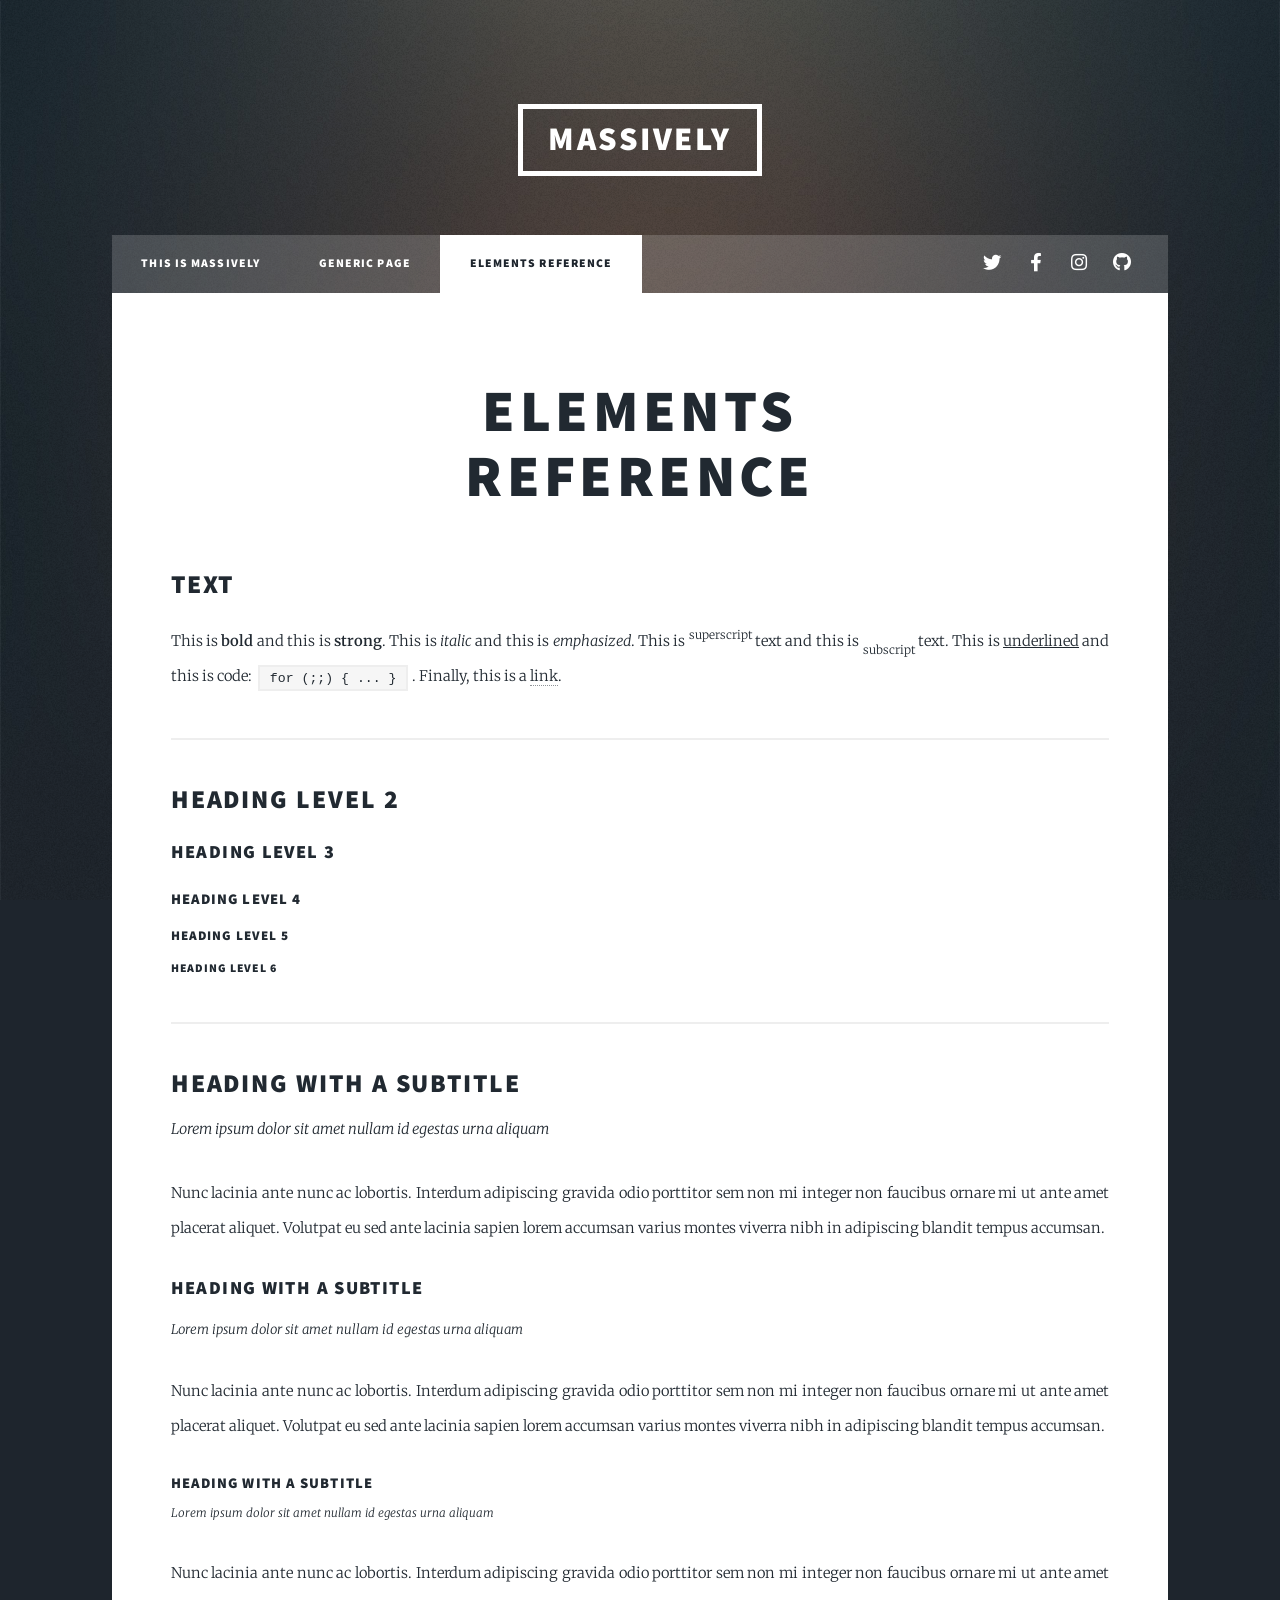
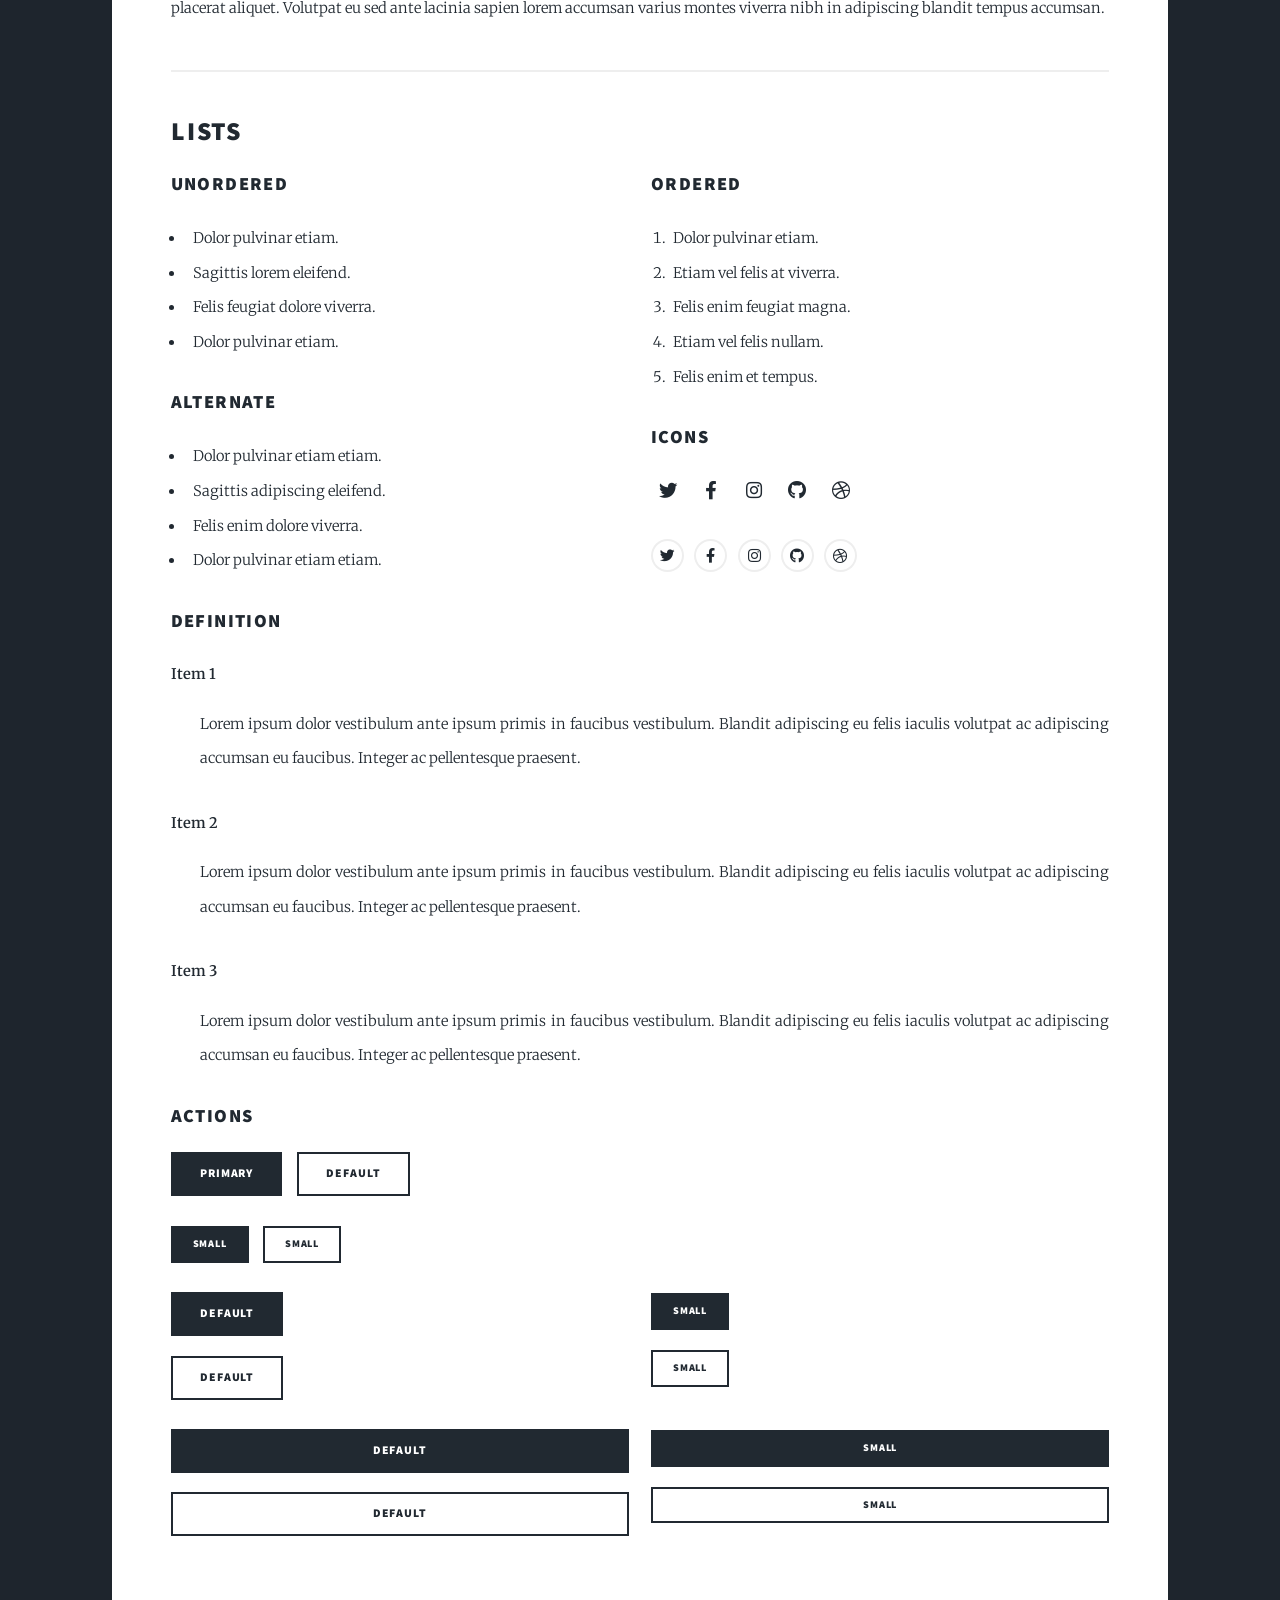
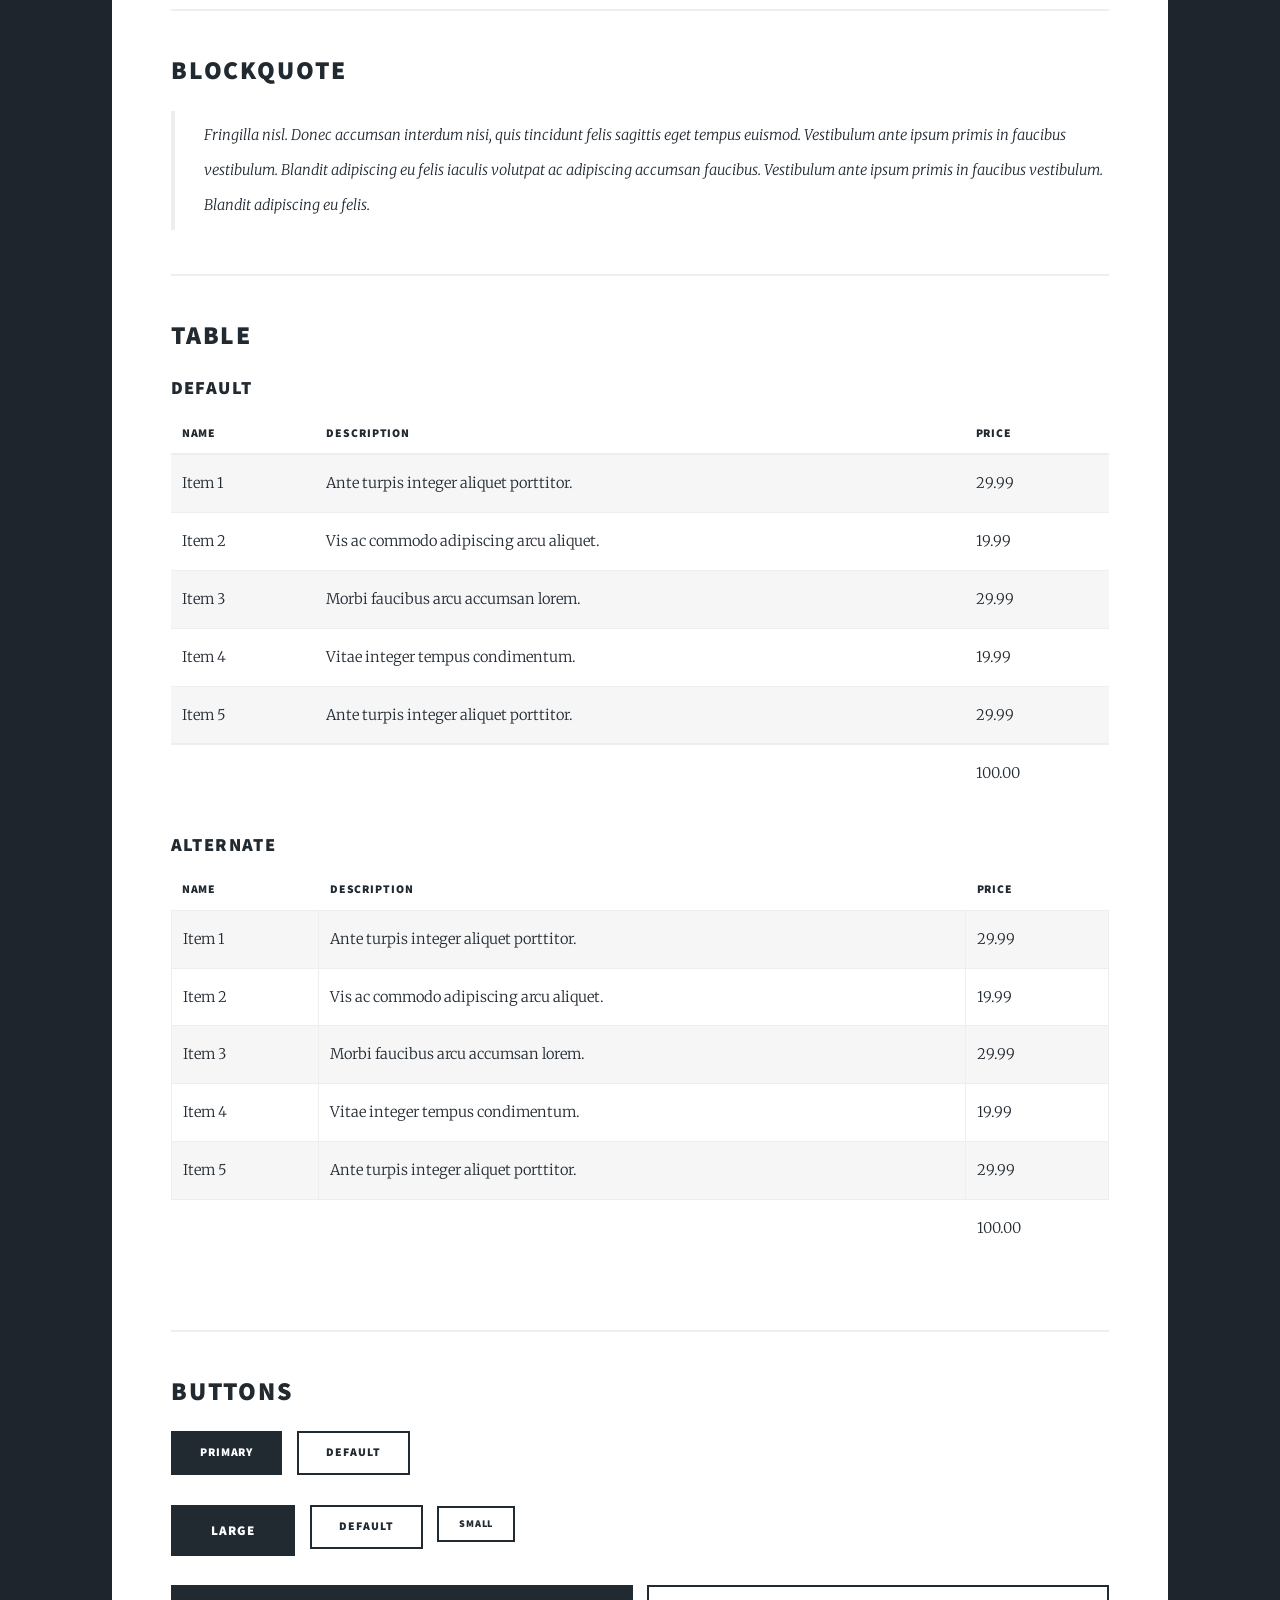
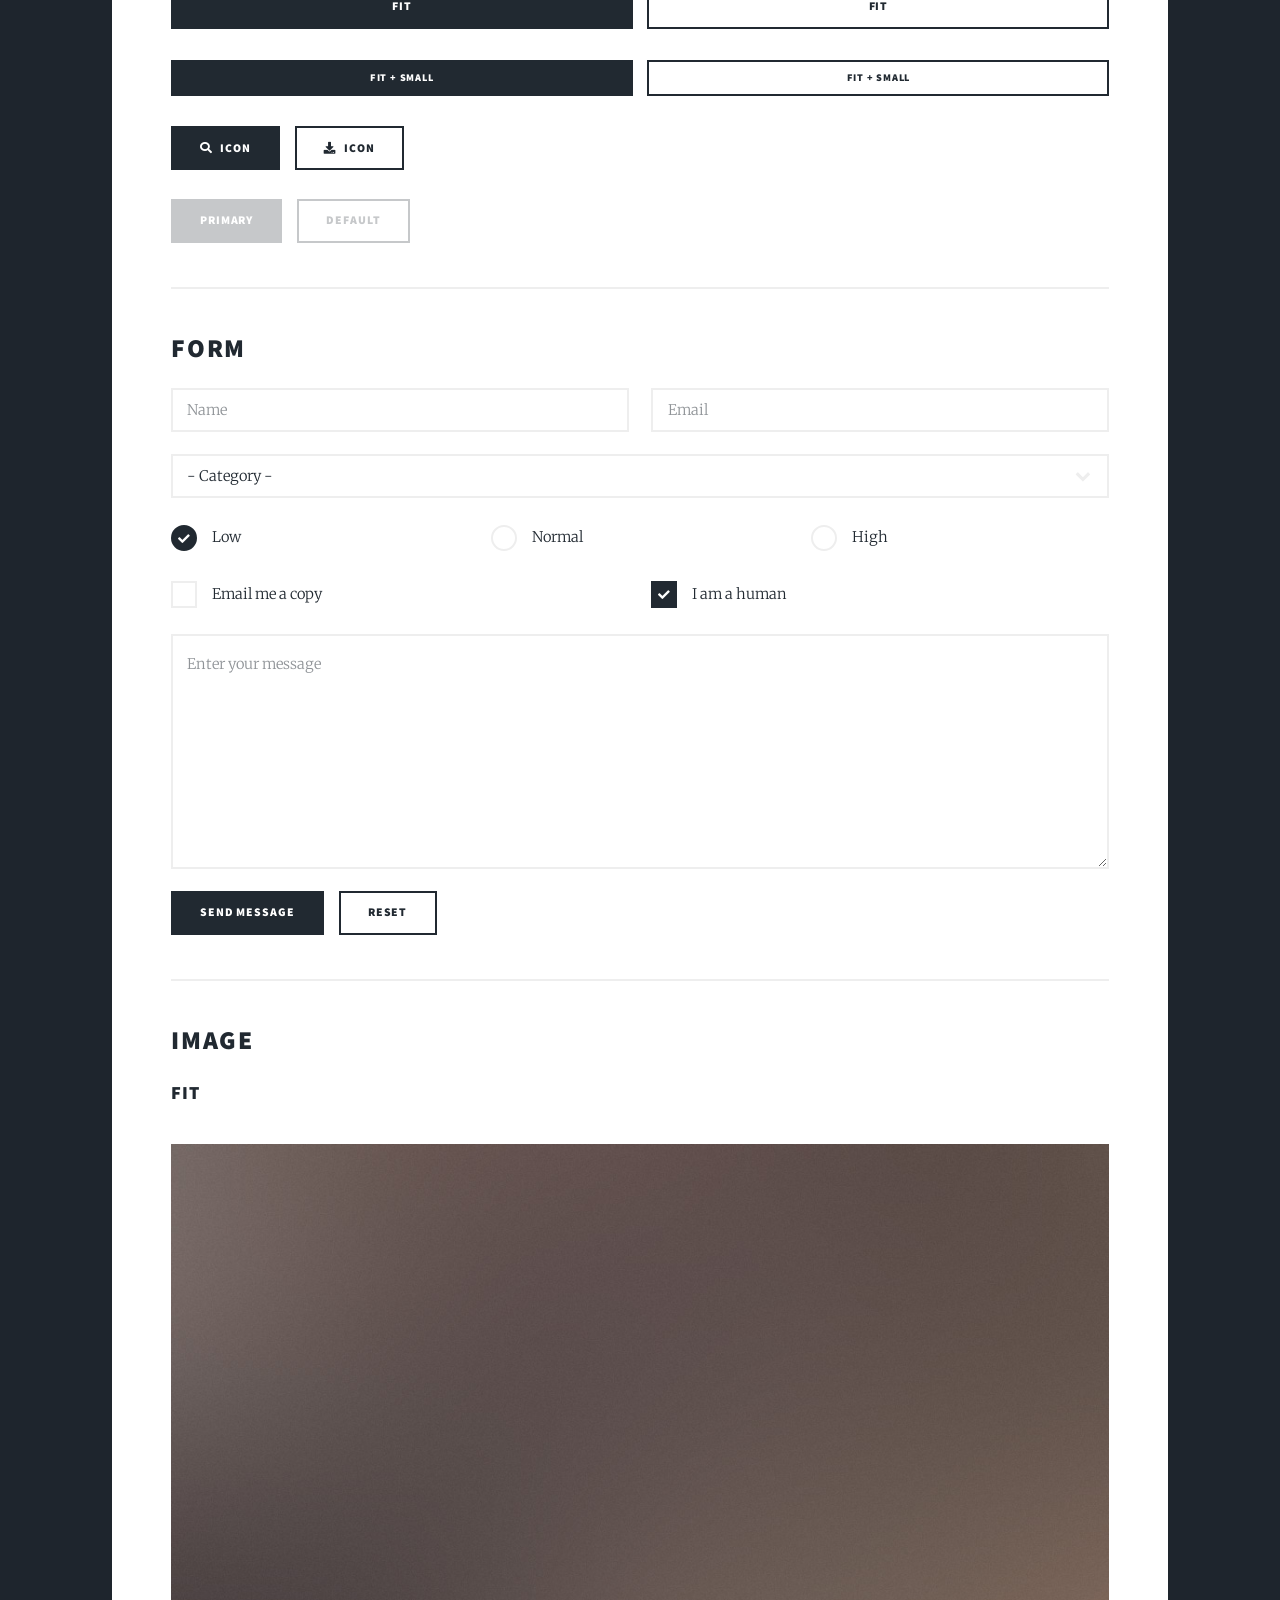
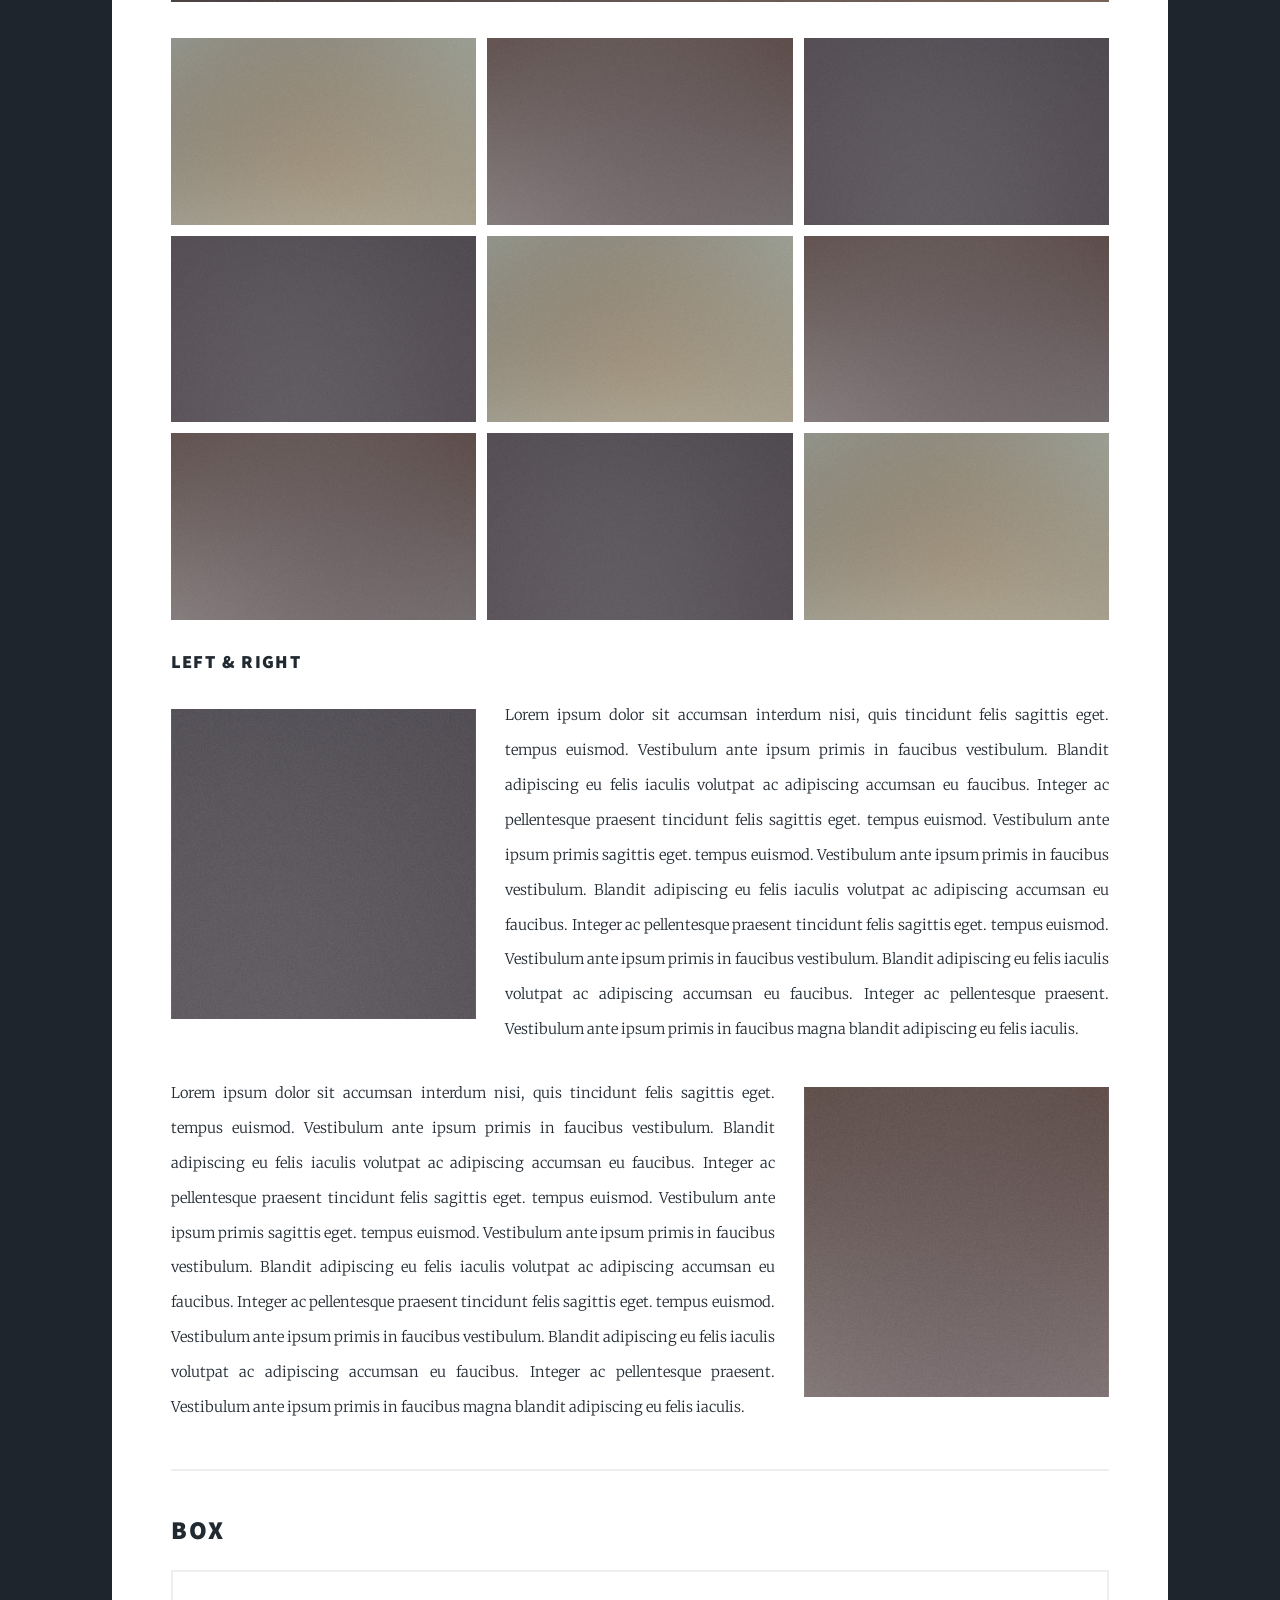
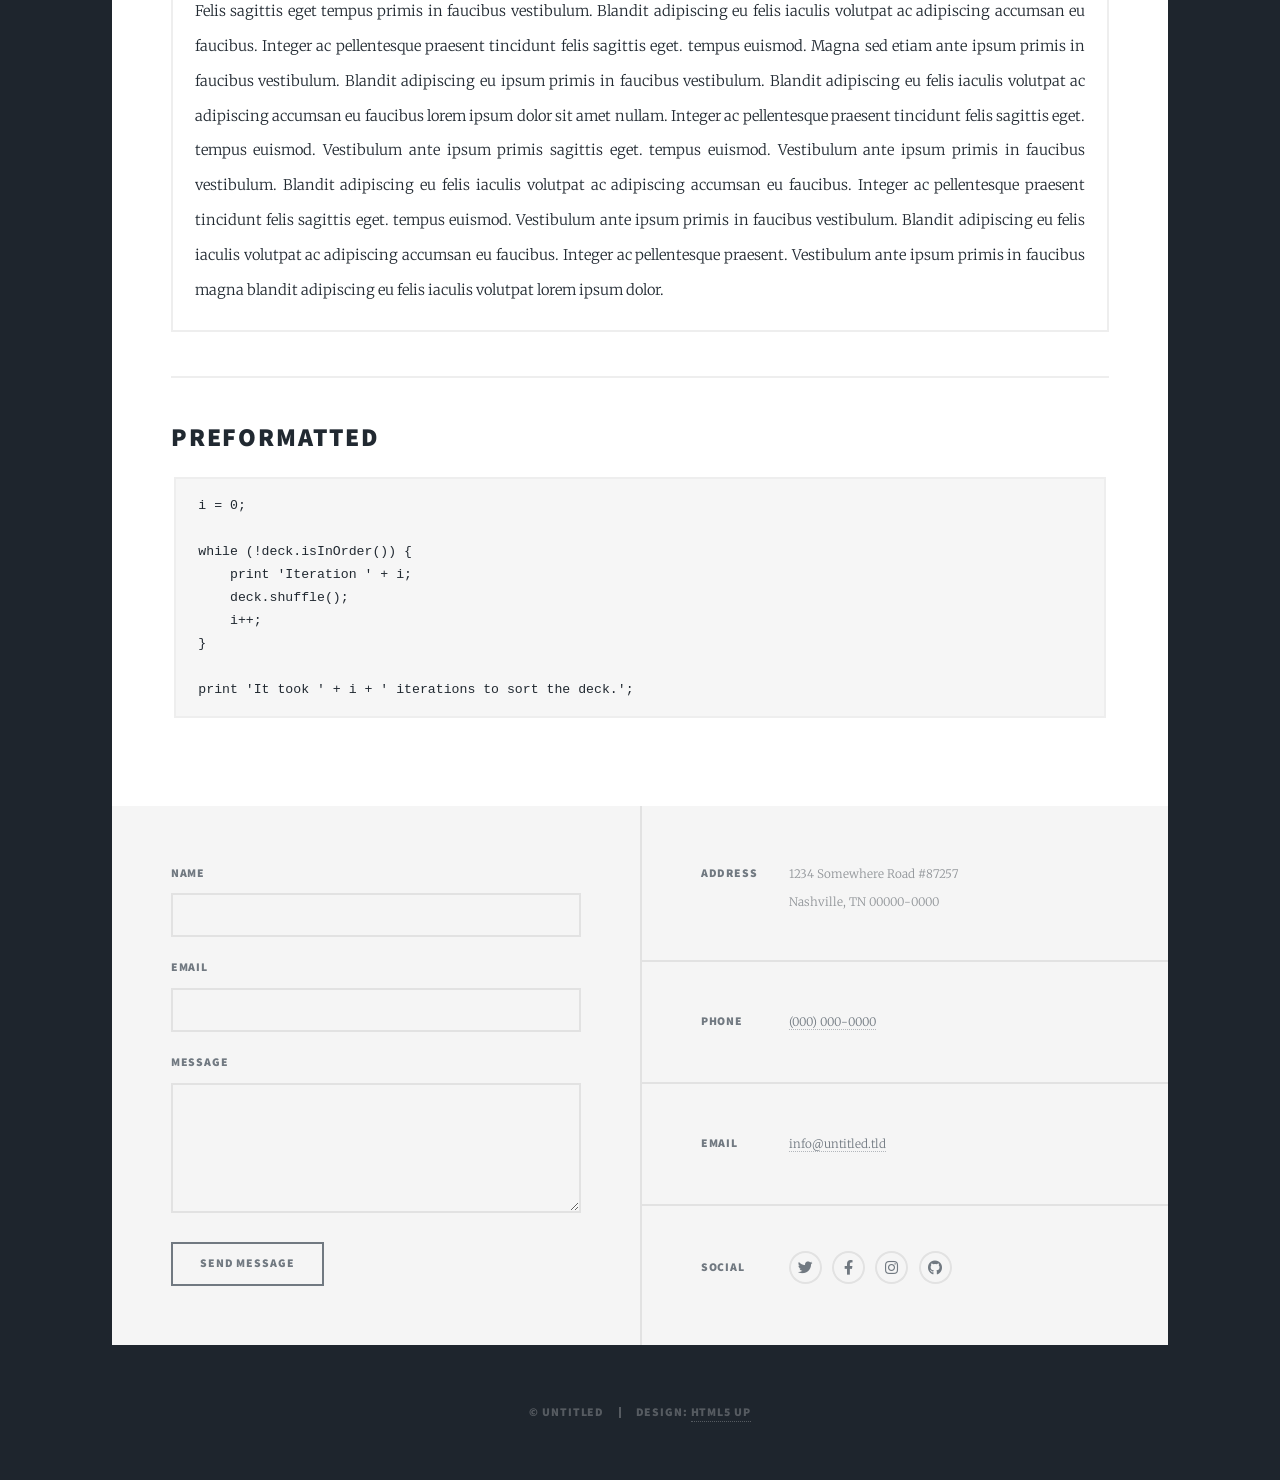
<file: elements.html>
<!DOCTYPE HTML>
<!--
	Massively by HTML5 UP
	html5up.net | @ajlkn
	Free for personal and commercial use under the CCA 3.0 license (html5up.net/license)
-->
<html>
	<head>
		<title>Elements Reference - Massively by HTML5 UP</title>
		<meta charset="utf-8" />
		<meta name="viewport" content="width=device-width, initial-scale=1, user-scalable=no" />
		<link rel="stylesheet" href="assets/css/main.css" />
		<noscript><link rel="stylesheet" href="assets/css/noscript.css" /></noscript>
	</head>
	<body class="is-preload">

		<!-- Wrapper -->
			<div id="wrapper">

				<!-- Header -->
					<header id="header">
						<a href="index.html" class="logo">Massively</a>
					</header>

				<!-- Nav -->
					<nav id="nav">
						<ul class="links">
							<li><a href="index.html">This is Massively</a></li>
							<li><a href="generic.html">Generic Page</a></li>
							<li class="active"><a href="elements.html">Elements Reference</a></li>
						</ul>
						<ul class="icons">
							<li><a href="#" class="icon brands fa-twitter"><span class="label">Twitter</span></a></li>
							<li><a href="#" class="icon brands fa-facebook-f"><span class="label">Facebook</span></a></li>
							<li><a href="#" class="icon brands fa-instagram"><span class="label">Instagram</span></a></li>
							<li><a href="#" class="icon brands fa-github"><span class="label">GitHub</span></a></li>
						</ul>
					</nav>

				<!-- Main -->
					<div id="main">

						<!-- Post -->
							<section class="post">
								<header class="major">
									<h1>Elements<br />
									Reference</h1>
								</header>

								<!-- Text stuff -->
									<h2>Text</h2>
									<p>This is <b>bold</b> and this is <strong>strong</strong>. This is <i>italic</i> and this is <em>emphasized</em>.
									This is <sup>superscript</sup> text and this is <sub>subscript</sub> text.
									This is <u>underlined</u> and this is code: <code>for (;;) { ... }</code>.
									Finally, this is a <a href="#">link</a>.</p>
									<hr />
									<h2>Heading Level 2</h2>
									<h3>Heading Level 3</h3>
									<h4>Heading Level 4</h4>
									<h5>Heading Level 5</h5>
									<h6>Heading Level 6</h6>
									<hr />
									<header>
										<h2>Heading with a Subtitle</h2>
										<p>Lorem ipsum dolor sit amet nullam id egestas urna aliquam</p>
									</header>
									<p>Nunc lacinia ante nunc ac lobortis. Interdum adipiscing gravida odio porttitor sem non mi integer non faucibus ornare mi ut ante amet placerat aliquet. Volutpat eu sed ante lacinia sapien lorem accumsan varius montes viverra nibh in adipiscing blandit tempus accumsan.</p>
									<header>
										<h3>Heading with a Subtitle</h3>
										<p>Lorem ipsum dolor sit amet nullam id egestas urna aliquam</p>
									</header>
									<p>Nunc lacinia ante nunc ac lobortis. Interdum adipiscing gravida odio porttitor sem non mi integer non faucibus ornare mi ut ante amet placerat aliquet. Volutpat eu sed ante lacinia sapien lorem accumsan varius montes viverra nibh in adipiscing blandit tempus accumsan.</p>
									<header>
										<h4>Heading with a Subtitle</h4>
										<p>Lorem ipsum dolor sit amet nullam id egestas urna aliquam</p>
									</header>
									<p>Nunc lacinia ante nunc ac lobortis. Interdum adipiscing gravida odio porttitor sem non mi integer non faucibus ornare mi ut ante amet placerat aliquet. Volutpat eu sed ante lacinia sapien lorem accumsan varius montes viverra nibh in adipiscing blandit tempus accumsan.</p>

									<hr />

								<!-- Lists -->
									<h2>Lists</h2>
									<div class="row">
										<div class="col-6 col-12-small">

											<h3>Unordered</h3>
											<ul>
												<li>Dolor pulvinar etiam.</li>
												<li>Sagittis lorem eleifend.</li>
												<li>Felis feugiat dolore viverra.</li>
												<li>Dolor pulvinar etiam.</li>
											</ul>

											<h3>Alternate</h3>
											<ul class="alt">
												<li>Dolor pulvinar etiam etiam.</li>
												<li>Sagittis adipiscing eleifend.</li>
												<li>Felis enim dolore viverra.</li>
												<li>Dolor pulvinar etiam etiam.</li>
											</ul>

										</div>
										<div class="col-6 col-12-small">

											<h3>Ordered</h3>
											<ol>
												<li>Dolor pulvinar etiam.</li>
												<li>Etiam vel felis at viverra.</li>
												<li>Felis enim feugiat magna.</li>
												<li>Etiam vel felis nullam.</li>
												<li>Felis enim et tempus.</li>
											</ol>

											<h3>Icons</h3>
											<ul class="icons">
												<li><a href="#" class="icon brands fa-twitter"><span class="label">Twitter</span></a></li>
												<li><a href="#" class="icon brands fa-facebook-f"><span class="label">Facebook</span></a></li>
												<li><a href="#" class="icon brands fa-instagram"><span class="label">Instagram</span></a></li>
												<li><a href="#" class="icon brands fa-github"><span class="label">Github</span></a></li>
												<li><a href="#" class="icon brands fa-dribbble"><span class="label">Dribbble</span></a></li>
											</ul>
											<ul class="icons alt">
												<li><a href="#" class="icon brands alt fa-twitter"><span class="label">Twitter</span></a></li>
												<li><a href="#" class="icon brands alt fa-facebook-f"><span class="label">Facebook</span></a></li>
												<li><a href="#" class="icon brands alt fa-instagram"><span class="label">Instagram</span></a></li>
												<li><a href="#" class="icon brands alt fa-github"><span class="label">Github</span></a></li>
												<li><a href="#" class="icon brands alt fa-dribbble"><span class="label">Dribbble</span></a></li>
											</ul>

										</div>
									</div>
									<h3>Definition</h3>
									<dl>
										<dt>Item 1</dt>
										<dd>
											<p>Lorem ipsum dolor vestibulum ante ipsum primis in faucibus vestibulum. Blandit adipiscing eu felis iaculis volutpat ac adipiscing accumsan eu faucibus. Integer ac pellentesque praesent.</p>
										</dd>
										<dt>Item 2</dt>
										<dd>
											<p>Lorem ipsum dolor vestibulum ante ipsum primis in faucibus vestibulum. Blandit adipiscing eu felis iaculis volutpat ac adipiscing accumsan eu faucibus. Integer ac pellentesque praesent.</p>
										</dd>
										<dt>Item 3</dt>
										<dd>
											<p>Lorem ipsum dolor vestibulum ante ipsum primis in faucibus vestibulum. Blandit adipiscing eu felis iaculis volutpat ac adipiscing accumsan eu faucibus. Integer ac pellentesque praesent.</p>
										</dd>
									</dl>

									<h3>Actions</h3>
									<ul class="actions">
										<li><a href="#" class="button primary">Primary</a></li>
										<li><a href="#" class="button">Default</a></li>
									</ul>
									<ul class="actions small">
										<li><a href="#" class="button primary small">Small</a></li>
										<li><a href="#" class="button small">Small</a></li>
									</ul>
									<div class="row">
										<div class="col-6 col-12-small">
											<ul class="actions stacked">
												<li><a href="#" class="button primary">Default</a></li>
												<li><a href="#" class="button">Default</a></li>
											</ul>
										</div>
										<div class="col-6 col-12-small">
											<ul class="actions stacked">
												<li><a href="#" class="button primary small">Small</a></li>
												<li><a href="#" class="button small">Small</a></li>
											</ul>
										</div>
									</div>
									<div class="row">
										<div class="col-6 col-12-small">
											<ul class="actions stacked">
												<li><a href="#" class="button primary fit">Default</a></li>
												<li><a href="#" class="button fit">Default</a></li>
											</ul>
										</div>
										<div class="col-6 col-12-small">
											<ul class="actions stacked">
												<li><a href="#" class="button primary small fit">Small</a></li>
												<li><a href="#" class="button small fit">Small</a></li>
											</ul>
										</div>
									</div>

									<hr />

								<!-- Blockquote -->
									<h2>Blockquote</h2>
									<blockquote>Fringilla nisl. Donec accumsan interdum nisi, quis tincidunt felis sagittis eget tempus euismod. Vestibulum ante ipsum primis in faucibus vestibulum. Blandit adipiscing eu felis iaculis volutpat ac adipiscing accumsan faucibus. Vestibulum ante ipsum primis in faucibus vestibulum. Blandit adipiscing eu felis.</blockquote>

									<hr />

								<!-- Table -->
									<h2>Table</h2>

									<h3>Default</h3>
									<div class="table-wrapper">
										<table>
											<thead>
												<tr>
													<th>Name</th>
													<th>Description</th>
													<th>Price</th>
												</tr>
											</thead>
											<tbody>
												<tr>
													<td>Item 1</td>
													<td>Ante turpis integer aliquet porttitor.</td>
													<td>29.99</td>
												</tr>
												<tr>
													<td>Item 2</td>
													<td>Vis ac commodo adipiscing arcu aliquet.</td>
													<td>19.99</td>
												</tr>
												<tr>
													<td>Item 3</td>
													<td> Morbi faucibus arcu accumsan lorem.</td>
													<td>29.99</td>
												</tr>
												<tr>
													<td>Item 4</td>
													<td>Vitae integer tempus condimentum.</td>
													<td>19.99</td>
												</tr>
												<tr>
													<td>Item 5</td>
													<td>Ante turpis integer aliquet porttitor.</td>
													<td>29.99</td>
												</tr>
											</tbody>
											<tfoot>
												<tr>
													<td colspan="2"></td>
													<td>100.00</td>
												</tr>
											</tfoot>
										</table>
									</div>

									<h3>Alternate</h3>
									<div class="table-wrapper">
										<table class="alt">
											<thead>
												<tr>
													<th>Name</th>
													<th>Description</th>
													<th>Price</th>
												</tr>
											</thead>
											<tbody>
												<tr>
													<td>Item 1</td>
													<td>Ante turpis integer aliquet porttitor.</td>
													<td>29.99</td>
												</tr>
												<tr>
													<td>Item 2</td>
													<td>Vis ac commodo adipiscing arcu aliquet.</td>
													<td>19.99</td>
												</tr>
												<tr>
													<td>Item 3</td>
													<td> Morbi faucibus arcu accumsan lorem.</td>
													<td>29.99</td>
												</tr>
												<tr>
													<td>Item 4</td>
													<td>Vitae integer tempus condimentum.</td>
													<td>19.99</td>
												</tr>
												<tr>
													<td>Item 5</td>
													<td>Ante turpis integer aliquet porttitor.</td>
													<td>29.99</td>
												</tr>
											</tbody>
											<tfoot>
												<tr>
													<td colspan="2"></td>
													<td>100.00</td>
												</tr>
											</tfoot>
										</table>
									</div>

									<hr />

								<!-- Buttons -->
									<h2>Buttons</h2>
									<ul class="actions">
										<li><a href="#" class="button primary">Primary</a></li>
										<li><a href="#" class="button">Default</a></li>
									</ul>
									<ul class="actions">
										<li><a href="#" class="button primary large">Large</a></li>
										<li><a href="#" class="button">Default</a></li>
										<li><a href="#" class="button small">Small</a></li>
									</ul>
									<ul class="actions fit">
										<li><a href="#" class="button primary fit">Fit</a></li>
										<li><a href="#" class="button fit">Fit</a></li>
									</ul>
									<ul class="actions fit small">
										<li><a href="#" class="button primary fit small">Fit + Small</a></li>
										<li><a href="#" class="button fit small">Fit + Small</a></li>
									</ul>
									<ul class="actions">
										<li><a href="#" class="button primary icon solid fa-search">Icon</a></li>
										<li><a href="#" class="button icon solid fa-download">Icon</a></li>
									</ul>
									<ul class="actions">
										<li><span class="button primary disabled">Primary</span></li>
										<li><span class="button disabled">Default</span></li>
									</ul>

									<hr />

								<!-- Form -->
									<h2>Form</h2>

									<form method="post" action="#">
										<div class="row gtr-uniform">
											<div class="col-6 col-12-xsmall">
												<input type="text" name="demo-name" id="demo-name" value="" placeholder="Name" />
											</div>
											<div class="col-6 col-12-xsmall">
												<input type="email" name="demo-email" id="demo-email" value="" placeholder="Email" />
											</div>
											<!-- Break -->
											<div class="col-12">
												<select name="demo-category" id="demo-category">
													<option value="">- Category -</option>
													<option value="1">Manufacturing</option>
													<option value="1">Shipping</option>
													<option value="1">Administration</option>
													<option value="1">Human Resources</option>
												</select>
											</div>
											<!-- Break -->
											<div class="col-4 col-12-small">
												<input type="radio" id="demo-priority-low" name="demo-priority" checked>
												<label for="demo-priority-low">Low</label>
											</div>
											<div class="col-4 col-12-small">
												<input type="radio" id="demo-priority-normal" name="demo-priority">
												<label for="demo-priority-normal">Normal</label>
											</div>
											<div class="col-4 col-12-small">
												<input type="radio" id="demo-priority-high" name="demo-priority">
												<label for="demo-priority-high">High</label>
											</div>
											<!-- Break -->
											<div class="col-6 col-12-small">
												<input type="checkbox" id="demo-copy" name="demo-copy">
												<label for="demo-copy">Email me a copy</label>
											</div>
											<div class="col-6 col-12-small">
												<input type="checkbox" id="demo-human" name="demo-human" checked>
												<label for="demo-human">I am a human</label>
											</div>
											<!-- Break -->
											<div class="col-12">
												<textarea name="demo-message" id="demo-message" placeholder="Enter your message" rows="6"></textarea>
											</div>
											<!-- Break -->
											<div class="col-12">
												<ul class="actions">
													<li><input type="submit" value="Send Message" class="primary" /></li>
													<li><input type="reset" value="Reset" /></li>
												</ul>
											</div>
										</div>
									</form>

									<hr />

								<!-- Image -->
									<h2>Image</h2>

									<h3>Fit</h3>
									<span class="image fit"><img src="images/pic01.jpg" alt="" /></span>
									<div class="box alt">
										<div class="row gtr-50 gtr-uniform">
											<div class="col-4"><span class="image fit"><img src="images/pic02.jpg" alt="" /></span></div>
											<div class="col-4"><span class="image fit"><img src="images/pic03.jpg" alt="" /></span></div>
											<div class="col-4"><span class="image fit"><img src="images/pic04.jpg" alt="" /></span></div>
											<!-- Break -->
											<div class="col-4"><span class="image fit"><img src="images/pic04.jpg" alt="" /></span></div>
											<div class="col-4"><span class="image fit"><img src="images/pic02.jpg" alt="" /></span></div>
											<div class="col-4"><span class="image fit"><img src="images/pic03.jpg" alt="" /></span></div>
											<!-- Break -->
											<div class="col-4"><span class="image fit"><img src="images/pic03.jpg" alt="" /></span></div>
											<div class="col-4"><span class="image fit"><img src="images/pic04.jpg" alt="" /></span></div>
											<div class="col-4"><span class="image fit"><img src="images/pic02.jpg" alt="" /></span></div>
										</div>
									</div>

									<h3>Left &amp; Right</h3>
									<p><span class="image left"><img src="images/pic08.jpg" alt="" /></span>Lorem ipsum dolor sit accumsan interdum nisi, quis tincidunt felis sagittis eget. tempus euismod. Vestibulum ante ipsum primis in faucibus vestibulum. Blandit adipiscing eu felis iaculis volutpat ac adipiscing accumsan eu faucibus. Integer ac pellentesque praesent tincidunt felis sagittis eget. tempus euismod. Vestibulum ante ipsum primis sagittis eget. tempus euismod. Vestibulum ante ipsum primis in faucibus vestibulum. Blandit adipiscing eu felis iaculis volutpat ac adipiscing accumsan eu faucibus. Integer ac pellentesque praesent tincidunt felis sagittis eget. tempus euismod. Vestibulum ante ipsum primis in faucibus vestibulum. Blandit adipiscing eu felis iaculis volutpat ac adipiscing accumsan eu faucibus. Integer ac pellentesque praesent. Vestibulum ante ipsum primis in faucibus magna blandit adipiscing eu felis iaculis.</p>
									<p><span class="image right"><img src="images/pic09.jpg" alt="" /></span>Lorem ipsum dolor sit accumsan interdum nisi, quis tincidunt felis sagittis eget. tempus euismod. Vestibulum ante ipsum primis in faucibus vestibulum. Blandit adipiscing eu felis iaculis volutpat ac adipiscing accumsan eu faucibus. Integer ac pellentesque praesent tincidunt felis sagittis eget. tempus euismod. Vestibulum ante ipsum primis sagittis eget. tempus euismod. Vestibulum ante ipsum primis in faucibus vestibulum. Blandit adipiscing eu felis iaculis volutpat ac adipiscing accumsan eu faucibus. Integer ac pellentesque praesent tincidunt felis sagittis eget. tempus euismod. Vestibulum ante ipsum primis in faucibus vestibulum. Blandit adipiscing eu felis iaculis volutpat ac adipiscing accumsan eu faucibus. Integer ac pellentesque praesent. Vestibulum ante ipsum primis in faucibus magna blandit adipiscing eu felis iaculis.</p>

									<hr />

								<!-- Box -->
									<h2>Box</h2>
									<div class="box">
										<p>Felis sagittis eget tempus primis in faucibus vestibulum. Blandit adipiscing eu felis iaculis volutpat ac adipiscing accumsan eu faucibus. Integer ac pellentesque praesent tincidunt felis sagittis eget. tempus euismod. Magna sed etiam ante ipsum primis in faucibus vestibulum. Blandit adipiscing eu ipsum primis in faucibus vestibulum. Blandit adipiscing eu felis iaculis volutpat ac adipiscing accumsan eu faucibus lorem ipsum dolor sit amet nullam. Integer ac pellentesque praesent tincidunt felis sagittis eget. tempus euismod. Vestibulum ante ipsum primis sagittis eget. tempus euismod. Vestibulum ante ipsum primis in faucibus vestibulum. Blandit adipiscing eu felis iaculis volutpat ac adipiscing accumsan eu faucibus. Integer ac pellentesque praesent tincidunt felis sagittis eget. tempus euismod. Vestibulum ante ipsum primis in faucibus vestibulum. Blandit adipiscing eu felis iaculis volutpat ac adipiscing accumsan eu faucibus. Integer ac pellentesque praesent. Vestibulum ante ipsum primis in faucibus magna blandit adipiscing eu felis iaculis volutpat lorem ipsum dolor.</p>
									</div>

									<hr />

								<!-- Preformatted Code -->
									<h2>Preformatted</h2>
									<pre><code>i = 0;

while (!deck.isInOrder()) {
    print 'Iteration ' + i;
    deck.shuffle();
    i++;
}

print 'It took ' + i + ' iterations to sort the deck.';
</code></pre>

							</section>

					</div>

				<!-- Footer -->
					<footer id="footer">
						<section>
							<form method="post" action="#">
								<div class="fields">
									<div class="field">
										<label for="name">Name</label>
										<input type="text" name="name" id="name" />
									</div>
									<div class="field">
										<label for="email">Email</label>
										<input type="text" name="email" id="email" />
									</div>
									<div class="field">
										<label for="message">Message</label>
										<textarea name="message" id="message" rows="3"></textarea>
									</div>
								</div>
								<ul class="actions">
									<li><input type="submit" value="Send Message" /></li>
								</ul>
							</form>
						</section>
						<section class="split contact">
							<section class="alt">
								<h3>Address</h3>
								<p>1234 Somewhere Road #87257<br />
								Nashville, TN 00000-0000</p>
							</section>
							<section>
								<h3>Phone</h3>
								<p><a href="#">(000) 000-0000</a></p>
							</section>
							<section>
								<h3>Email</h3>
								<p><a href="#">info@untitled.tld</a></p>
							</section>
							<section>
								<h3>Social</h3>
								<ul class="icons alt">
									<li><a href="#" class="icon brands alt fa-twitter"><span class="label">Twitter</span></a></li>
									<li><a href="#" class="icon brands alt fa-facebook-f"><span class="label">Facebook</span></a></li>
									<li><a href="#" class="icon brands alt fa-instagram"><span class="label">Instagram</span></a></li>
									<li><a href="#" class="icon brands alt fa-github"><span class="label">GitHub</span></a></li>
								</ul>
							</section>
						</section>
					</footer>

				<!-- Copyright -->
					<div id="copyright">
						<ul><li>&copy; Untitled</li><li>Design: <a href="https://html5up.net">HTML5 UP</a></li></ul>
					</div>

			</div>

		<!-- Scripts -->
			<script src="assets/js/jquery.min.js"></script>
			<script src="assets/js/jquery.scrollex.min.js"></script>
			<script src="assets/js/jquery.scrolly.min.js"></script>
			<script src="assets/js/browser.min.js"></script>
			<script src="assets/js/breakpoints.min.js"></script>
			<script src="assets/js/util.js"></script>
			<script src="assets/js/main.js"></script>

	</body>
</html>
</file>
<file: assets/css/main.css>
@import url(fontawesome-all.min.css);
@import url("https://fonts.googleapis.com/css?family=Merriweather:300,700,300italic,700italic|Source+Sans+Pro:900");

/*
	Massively by HTML5 UP
	html5up.net | @ajlkn
	Free for personal and commercial use under the CCA 3.0 license (html5up.net/license)
*/

html,
body,
div,
span,
applet,
object,
iframe,
h1,
h2,
h3,
h4,
h5,
h6,
p,
blockquote,
pre,
a,
abbr,
acronym,
address,
big,
cite,
code,
del,
dfn,
em,
img,
ins,
kbd,
q,
s,
samp,
small,
strike,
strong,
sub,
sup,
tt,
var,
b,
u,
i,
center,
dl,
dt,
dd,
ol,
ul,
li,
fieldset,
form,
label,
legend,
table,
caption,
tbody,
tfoot,
thead,
tr,
th,
td,
article,
aside,
canvas,
details,
embed,
figure,
figcaption,
footer,
header,
hgroup,
menu,
nav,
output,
ruby,
section,
summary,
time,
mark,
audio,
video {
	margin: 0;
	padding: 0;
	border: 0;
	font-size: 100%;
	font: inherit;
	vertical-align: baseline;
}

article,
aside,
details,
figcaption,
figure,
footer,
header,
hgroup,
menu,
nav,
section {
	display: block;
}

body {
	line-height: 1;
}

ol,
ul {
	list-style: none;
}

blockquote,
q {
	quotes: none;
}

blockquote:before,
blockquote:after,
q:before,
q:after {
	content: '';
	content: none;
}

table {
	border-collapse: collapse;
	border-spacing: 0;
}

body {
	-webkit-text-size-adjust: none;
}

mark {
	background-color: transparent;
	color: inherit;
}

input::-moz-focus-inner {
	border: 0;
	padding: 0;
}

input,
select,
textarea {
	-moz-appearance: none;
	-webkit-appearance: none;
	-ms-appearance: none;
	appearance: none;
}

/* Basic */

@-ms-viewport {
	width: device-width;
}

body {
	-ms-overflow-style: scrollbar;
}

@media screen and (max-width: 480px) {

	html,
	body {
		min-width: 320px;
	}

}

html {
	box-sizing: border-box;
}

*,
*:before,
*:after {
	box-sizing: inherit;
}

body {
	background-color: #1e252d;
}

body.is-preload *,
body.is-preload *:before,
body.is-preload *:after {
	-moz-animation: none !important;
	-webkit-animation: none !important;
	-ms-animation: none !important;
	animation: none !important;
	-moz-transition: none !important;
	-webkit-transition: none !important;
	-ms-transition: none !important;
	transition: none !important;
}

/* Type */

html {
	font-size: 16pt;
}

@media screen and (max-width: 1680px) {

	html {
		font-size: 12pt;
	}

}

@media screen and (max-width: 1280px) {

	html {
		font-size: 11pt;
	}

}

@media screen and (max-width: 360px) {

	html {
		font-size: 10pt;
	}

}

body {
	color: #212931;
}

body,
input,
select,
textarea {
	font-family: "Merriweather", Georgia, serif;
	font-weight: 300;
	font-size: 1rem;
	line-height: 2.375;
}

a {
	-moz-transition: color 0.2s ease-in-out, background-color 0.2s ease-in-out, border-color 0.2s ease-in-out, box-shadow 0.2s ease-in-out;
	-webkit-transition: color 0.2s ease-in-out, background-color 0.2s ease-in-out, border-color 0.2s ease-in-out, box-shadow 0.2s ease-in-out;
	-ms-transition: color 0.2s ease-in-out, background-color 0.2s ease-in-out, border-color 0.2s ease-in-out, box-shadow 0.2s ease-in-out;
	transition: color 0.2s ease-in-out, background-color 0.2s ease-in-out, border-color 0.2s ease-in-out, box-shadow 0.2s ease-in-out;
	border-bottom: dotted 1px;
	text-decoration: none;
}

a:hover {
	border-bottom-color: transparent;
}

strong,
b {
	font-weight: 600;
}

em,
i {
	font-style: italic;
}

p {
	text-align: justify;
	margin: 0 0 2rem 0;
}

h1,
h2,
h3,
h4,
h5,
h6 {
	font-family: "Source Sans Pro", Helvetica, sans-serif;
	font-weight: 900;
	line-height: 1.5;
	letter-spacing: 0.075em;
	text-transform: uppercase;
	margin: 0 0 1rem 0;
}

h1 a,
h2 a,
h3 a,
h4 a,
h5 a,
h6 a {
	border-bottom: 0;
	color: inherit;
	text-decoration: none;
}

h1 {
	font-size: 4rem;
	line-height: 1.1;
	margin: 0 0 2rem 0;
}

h2 {
	font-size: 1.75rem;
	line-height: 1.3;
	margin: 0 0 1.5rem 0;
}

h3 {
	font-size: 1.25rem;
	margin: 0 0 1.5rem 0;
}

h4 {
	font-size: 1rem;
}

h5 {
	font-size: 0.9rem;
}

h6 {
	font-size: 0.8rem;
}

sub {
	font-size: 0.8rem;
	position: relative;
	top: 0.5rem;
}

sup {
	font-size: 0.8rem;
	position: relative;
	top: -0.5rem;
}

blockquote {
	border-left: solid 4px;
	font-style: italic;
	margin: 0 0 2rem 0;
	padding: 0.5rem 0 0.5rem 2rem;
}

code {
	border: solid 2px;
	font-family: "Courier New", monospace;
	font-size: 0.9rem;
	margin: 0 0.25rem;
	padding: 0.25rem 0.65rem;
}

pre {
	-webkit-overflow-scrolling: touch;
	font-family: "Courier New", monospace;
	font-size: 0.9rem;
	margin: 0 0 2rem 0;
}

pre code {
	display: block;
	line-height: 1.75;
	padding: 1rem 1.5rem;
	overflow-x: auto;
}

hr {
	border: 0;
	border-bottom: solid 2px;
	margin: 3rem 0;
}

hr.major {
	margin: 5rem 0;
}

.align-left {
	text-align: left;
}

.align-center {
	text-align: center;
}

.align-right {
	text-align: right;
}

input,
select,
textarea {
	color: #212931;
}

a {
	color: #212931;
	border-bottom-color: rgba(33, 41, 49, 0.5);
}

a:hover {
	border-bottom-color: transparent;
	color: #18bfef !important;
}

strong,
b {
	color: #212931;
}

h1,
h2,
h3,
h4,
h5,
h6 {
	color: #212931;
}

blockquote {
	border-left-color: #eeeeee;
}

code {
	background: rgba(220, 220, 220, 0.25);
	border-color: #eeeeee;
}

hr {
	border-bottom-color: #eeeeee;
}

/* Row */

.row {
	display: flex;
	flex-wrap: wrap;
	box-sizing: border-box;
	align-items: stretch;
}

.row>* {
	box-sizing: border-box;
}

.row.gtr-uniform>*> :last-child {
	margin-bottom: 0;
}

.row.aln-left {
	justify-content: flex-start;
}

.row.aln-center {
	justify-content: center;
}

.row.aln-right {
	justify-content: flex-end;
}

.row.aln-top {
	align-items: flex-start;
}

.row.aln-middle {
	align-items: center;
}

.row.aln-bottom {
	align-items: flex-end;
}

.row>.imp {
	order: -1;
}

.row>.col-1 {
	width: 8.33333%;
}

.row>.off-1 {
	margin-left: 8.33333%;
}

.row>.col-2 {
	width: 16.66667%;
}

.row>.off-2 {
	margin-left: 16.66667%;
}

.row>.col-3 {
	width: 25%;
}

.row>.off-3 {
	margin-left: 25%;
}

.row>.col-4 {
	width: 33.33333%;
}

.row>.off-4 {
	margin-left: 33.33333%;
}

.row>.col-5 {
	width: 41.66667%;
}

.row>.off-5 {
	margin-left: 41.66667%;
}

.row>.col-6 {
	width: 50%;
}

.row>.off-6 {
	margin-left: 50%;
}

.row>.col-7 {
	width: 58.33333%;
}

.row>.off-7 {
	margin-left: 58.33333%;
}

.row>.col-8 {
	width: 66.66667%;
}

.row>.off-8 {
	margin-left: 66.66667%;
}

.row>.col-9 {
	width: 75%;
}

.row>.off-9 {
	margin-left: 75%;
}

.row>.col-10 {
	width: 83.33333%;
}

.row>.off-10 {
	margin-left: 83.33333%;
}

.row>.col-11 {
	width: 91.66667%;
}

.row>.off-11 {
	margin-left: 91.66667%;
}

.row>.col-12 {
	width: 100%;
}

.row>.off-12 {
	margin-left: 100%;
}

.row.gtr-0 {
	margin-top: 0;
	margin-left: 0rem;
}

.row.gtr-0>* {
	padding: 0 0 0 0rem;
}

.row.gtr-0.gtr-uniform {
	margin-top: 0rem;
}

.row.gtr-0.gtr-uniform>* {
	padding-top: 0rem;
}

.row.gtr-25 {
	margin-top: 0;
	margin-left: -0.375rem;
}

.row.gtr-25>* {
	padding: 0 0 0 0.375rem;
}

.row.gtr-25.gtr-uniform {
	margin-top: -0.375rem;
}

.row.gtr-25.gtr-uniform>* {
	padding-top: 0.375rem;
}

.row.gtr-50 {
	margin-top: 0;
	margin-left: -0.75rem;
}

.row.gtr-50>* {
	padding: 0 0 0 0.75rem;
}

.row.gtr-50.gtr-uniform {
	margin-top: -0.75rem;
}

.row.gtr-50.gtr-uniform>* {
	padding-top: 0.75rem;
}

.row {
	margin-top: 0;
	margin-left: -1.5rem;
}

.row>* {
	padding: 0 0 0 1.5rem;
}

.row.gtr-uniform {
	margin-top: -1.5rem;
}

.row.gtr-uniform>* {
	padding-top: 1.5rem;
}

.row.gtr-150 {
	margin-top: 0;
	margin-left: -2.25rem;
}

.row.gtr-150>* {
	padding: 0 0 0 2.25rem;
}

.row.gtr-150.gtr-uniform {
	margin-top: -2.25rem;
}

.row.gtr-150.gtr-uniform>* {
	padding-top: 2.25rem;
}

.row.gtr-200 {
	margin-top: 0;
	margin-left: -3rem;
}

.row.gtr-200>* {
	padding: 0 0 0 3rem;
}

.row.gtr-200.gtr-uniform {
	margin-top: -3rem;
}

.row.gtr-200.gtr-uniform>* {
	padding-top: 3rem;
}

@media screen and (max-width: 1680px) {

	.row {
		display: flex;
		flex-wrap: wrap;
		box-sizing: border-box;
		align-items: stretch;
	}

	.row>* {
		box-sizing: border-box;
	}

	.row.gtr-uniform>*> :last-child {
		margin-bottom: 0;
	}

	.row.aln-left {
		justify-content: flex-start;
	}

	.row.aln-center {
		justify-content: center;
	}

	.row.aln-right {
		justify-content: flex-end;
	}

	.row.aln-top {
		align-items: flex-start;
	}

	.row.aln-middle {
		align-items: center;
	}

	.row.aln-bottom {
		align-items: flex-end;
	}

	.row>.imp-xlarge {
		order: -1;
	}

	.row>.col-1-xlarge {
		width: 8.33333%;
	}

	.row>.off-1-xlarge {
		margin-left: 8.33333%;
	}

	.row>.col-2-xlarge {
		width: 16.66667%;
	}

	.row>.off-2-xlarge {
		margin-left: 16.66667%;
	}

	.row>.col-3-xlarge {
		width: 25%;
	}

	.row>.off-3-xlarge {
		margin-left: 25%;
	}

	.row>.col-4-xlarge {
		width: 33.33333%;
	}

	.row>.off-4-xlarge {
		margin-left: 33.33333%;
	}

	.row>.col-5-xlarge {
		width: 41.66667%;
	}

	.row>.off-5-xlarge {
		margin-left: 41.66667%;
	}

	.row>.col-6-xlarge {
		width: 50%;
	}

	.row>.off-6-xlarge {
		margin-left: 50%;
	}

	.row>.col-7-xlarge {
		width: 58.33333%;
	}

	.row>.off-7-xlarge {
		margin-left: 58.33333%;
	}

	.row>.col-8-xlarge {
		width: 66.66667%;
	}

	.row>.off-8-xlarge {
		margin-left: 66.66667%;
	}

	.row>.col-9-xlarge {
		width: 75%;
	}

	.row>.off-9-xlarge {
		margin-left: 75%;
	}

	.row>.col-10-xlarge {
		width: 83.33333%;
	}

	.row>.off-10-xlarge {
		margin-left: 83.33333%;
	}

	.row>.col-11-xlarge {
		width: 91.66667%;
	}

	.row>.off-11-xlarge {
		margin-left: 91.66667%;
	}

	.row>.col-12-xlarge {
		width: 100%;
	}

	.row>.off-12-xlarge {
		margin-left: 100%;
	}

	.row.gtr-0 {
		margin-top: 0;
		margin-left: 0rem;
	}

	.row.gtr-0>* {
		padding: 0 0 0 0rem;
	}

	.row.gtr-0.gtr-uniform {
		margin-top: 0rem;
	}

	.row.gtr-0.gtr-uniform>* {
		padding-top: 0rem;
	}

	.row.gtr-25 {
		margin-top: 0;
		margin-left: -0.375rem;
	}

	.row.gtr-25>* {
		padding: 0 0 0 0.375rem;
	}

	.row.gtr-25.gtr-uniform {
		margin-top: -0.375rem;
	}

	.row.gtr-25.gtr-uniform>* {
		padding-top: 0.375rem;
	}

	.row.gtr-50 {
		margin-top: 0;
		margin-left: -0.75rem;
	}

	.row.gtr-50>* {
		padding: 0 0 0 0.75rem;
	}

	.row.gtr-50.gtr-uniform {
		margin-top: -0.75rem;
	}

	.row.gtr-50.gtr-uniform>* {
		padding-top: 0.75rem;
	}

	.row {
		margin-top: 0;
		margin-left: -1.5rem;
	}

	.row>* {
		padding: 0 0 0 1.5rem;
	}

	.row.gtr-uniform {
		margin-top: -1.5rem;
	}

	.row.gtr-uniform>* {
		padding-top: 1.5rem;
	}

	.row.gtr-150 {
		margin-top: 0;
		margin-left: -2.25rem;
	}

	.row.gtr-150>* {
		padding: 0 0 0 2.25rem;
	}

	.row.gtr-150.gtr-uniform {
		margin-top: -2.25rem;
	}

	.row.gtr-150.gtr-uniform>* {
		padding-top: 2.25rem;
	}

	.row.gtr-200 {
		margin-top: 0;
		margin-left: -3rem;
	}

	.row.gtr-200>* {
		padding: 0 0 0 3rem;
	}

	.row.gtr-200.gtr-uniform {
		margin-top: -3rem;
	}

	.row.gtr-200.gtr-uniform>* {
		padding-top: 3rem;
	}

}

@media screen and (max-width: 1280px) {

	.row {
		display: flex;
		flex-wrap: wrap;
		box-sizing: border-box;
		align-items: stretch;
	}

	.row>* {
		box-sizing: border-box;
	}

	.row.gtr-uniform>*> :last-child {
		margin-bottom: 0;
	}

	.row.aln-left {
		justify-content: flex-start;
	}

	.row.aln-center {
		justify-content: center;
	}

	.row.aln-right {
		justify-content: flex-end;
	}

	.row.aln-top {
		align-items: flex-start;
	}

	.row.aln-middle {
		align-items: center;
	}

	.row.aln-bottom {
		align-items: flex-end;
	}

	.row>.imp-large {
		order: -1;
	}

	.row>.col-1-large {
		width: 8.33333%;
	}

	.row>.off-1-large {
		margin-left: 8.33333%;
	}

	.row>.col-2-large {
		width: 16.66667%;
	}

	.row>.off-2-large {
		margin-left: 16.66667%;
	}

	.row>.col-3-large {
		width: 25%;
	}

	.row>.off-3-large {
		margin-left: 25%;
	}

	.row>.col-4-large {
		width: 33.33333%;
	}

	.row>.off-4-large {
		margin-left: 33.33333%;
	}

	.row>.col-5-large {
		width: 41.66667%;
	}

	.row>.off-5-large {
		margin-left: 41.66667%;
	}

	.row>.col-6-large {
		width: 50%;
	}

	.row>.off-6-large {
		margin-left: 50%;
	}

	.row>.col-7-large {
		width: 58.33333%;
	}

	.row>.off-7-large {
		margin-left: 58.33333%;
	}

	.row>.col-8-large {
		width: 66.66667%;
	}

	.row>.off-8-large {
		margin-left: 66.66667%;
	}

	.row>.col-9-large {
		width: 75%;
	}

	.row>.off-9-large {
		margin-left: 75%;
	}

	.row>.col-10-large {
		width: 83.33333%;
	}

	.row>.off-10-large {
		margin-left: 83.33333%;
	}

	.row>.col-11-large {
		width: 91.66667%;
	}

	.row>.off-11-large {
		margin-left: 91.66667%;
	}

	.row>.col-12-large {
		width: 100%;
	}

	.row>.off-12-large {
		margin-left: 100%;
	}

	.row.gtr-0 {
		margin-top: 0;
		margin-left: 0rem;
	}

	.row.gtr-0>* {
		padding: 0 0 0 0rem;
	}

	.row.gtr-0.gtr-uniform {
		margin-top: 0rem;
	}

	.row.gtr-0.gtr-uniform>* {
		padding-top: 0rem;
	}

	.row.gtr-25 {
		margin-top: 0;
		margin-left: -0.375rem;
	}

	.row.gtr-25>* {
		padding: 0 0 0 0.375rem;
	}

	.row.gtr-25.gtr-uniform {
		margin-top: -0.375rem;
	}

	.row.gtr-25.gtr-uniform>* {
		padding-top: 0.375rem;
	}

	.row.gtr-50 {
		margin-top: 0;
		margin-left: -0.75rem;
	}

	.row.gtr-50>* {
		padding: 0 0 0 0.75rem;
	}

	.row.gtr-50.gtr-uniform {
		margin-top: -0.75rem;
	}

	.row.gtr-50.gtr-uniform>* {
		padding-top: 0.75rem;
	}

	.row {
		margin-top: 0;
		margin-left: -1.5rem;
	}

	.row>* {
		padding: 0 0 0 1.5rem;
	}

	.row.gtr-uniform {
		margin-top: -1.5rem;
	}

	.row.gtr-uniform>* {
		padding-top: 1.5rem;
	}

	.row.gtr-150 {
		margin-top: 0;
		margin-left: -2.25rem;
	}

	.row.gtr-150>* {
		padding: 0 0 0 2.25rem;
	}

	.row.gtr-150.gtr-uniform {
		margin-top: -2.25rem;
	}

	.row.gtr-150.gtr-uniform>* {
		padding-top: 2.25rem;
	}

	.row.gtr-200 {
		margin-top: 0;
		margin-left: -3rem;
	}

	.row.gtr-200>* {
		padding: 0 0 0 3rem;
	}

	.row.gtr-200.gtr-uniform {
		margin-top: -3rem;
	}

	.row.gtr-200.gtr-uniform>* {
		padding-top: 3rem;
	}

}

@media screen and (max-width: 980px) {

	.row {
		display: flex;
		flex-wrap: wrap;
		box-sizing: border-box;
		align-items: stretch;
	}

	.row>* {
		box-sizing: border-box;
	}

	.row.gtr-uniform>*> :last-child {
		margin-bottom: 0;
	}

	.row.aln-left {
		justify-content: flex-start;
	}

	.row.aln-center {
		justify-content: center;
	}

	.row.aln-right {
		justify-content: flex-end;
	}

	.row.aln-top {
		align-items: flex-start;
	}

	.row.aln-middle {
		align-items: center;
	}

	.row.aln-bottom {
		align-items: flex-end;
	}

	.row>.imp-medium {
		order: -1;
	}

	.row>.col-1-medium {
		width: 8.33333%;
	}

	.row>.off-1-medium {
		margin-left: 8.33333%;
	}

	.row>.col-2-medium {
		width: 16.66667%;
	}

	.row>.off-2-medium {
		margin-left: 16.66667%;
	}

	.row>.col-3-medium {
		width: 25%;
	}

	.row>.off-3-medium {
		margin-left: 25%;
	}

	.row>.col-4-medium {
		width: 33.33333%;
	}

	.row>.off-4-medium {
		margin-left: 33.33333%;
	}

	.row>.col-5-medium {
		width: 41.66667%;
	}

	.row>.off-5-medium {
		margin-left: 41.66667%;
	}

	.row>.col-6-medium {
		width: 50%;
	}

	.row>.off-6-medium {
		margin-left: 50%;
	}

	.row>.col-7-medium {
		width: 58.33333%;
	}

	.row>.off-7-medium {
		margin-left: 58.33333%;
	}

	.row>.col-8-medium {
		width: 66.66667%;
	}

	.row>.off-8-medium {
		margin-left: 66.66667%;
	}

	.row>.col-9-medium {
		width: 75%;
	}

	.row>.off-9-medium {
		margin-left: 75%;
	}

	.row>.col-10-medium {
		width: 83.33333%;
	}

	.row>.off-10-medium {
		margin-left: 83.33333%;
	}

	.row>.col-11-medium {
		width: 91.66667%;
	}

	.row>.off-11-medium {
		margin-left: 91.66667%;
	}

	.row>.col-12-medium {
		width: 100%;
	}

	.row>.off-12-medium {
		margin-left: 100%;
	}

	.row.gtr-0 {
		margin-top: 0;
		margin-left: 0rem;
	}

	.row.gtr-0>* {
		padding: 0 0 0 0rem;
	}

	.row.gtr-0.gtr-uniform {
		margin-top: 0rem;
	}

	.row.gtr-0.gtr-uniform>* {
		padding-top: 0rem;
	}

	.row.gtr-25 {
		margin-top: 0;
		margin-left: -0.375rem;
	}

	.row.gtr-25>* {
		padding: 0 0 0 0.375rem;
	}

	.row.gtr-25.gtr-uniform {
		margin-top: -0.375rem;
	}

	.row.gtr-25.gtr-uniform>* {
		padding-top: 0.375rem;
	}

	.row.gtr-50 {
		margin-top: 0;
		margin-left: -0.75rem;
	}

	.row.gtr-50>* {
		padding: 0 0 0 0.75rem;
	}

	.row.gtr-50.gtr-uniform {
		margin-top: -0.75rem;
	}

	.row.gtr-50.gtr-uniform>* {
		padding-top: 0.75rem;
	}

	.row {
		margin-top: 0;
		margin-left: -1.5rem;
	}

	.row>* {
		padding: 0 0 0 1.5rem;
	}

	.row.gtr-uniform {
		margin-top: -1.5rem;
	}

	.row.gtr-uniform>* {
		padding-top: 1.5rem;
	}

	.row.gtr-150 {
		margin-top: 0;
		margin-left: -2.25rem;
	}

	.row.gtr-150>* {
		padding: 0 0 0 2.25rem;
	}

	.row.gtr-150.gtr-uniform {
		margin-top: -2.25rem;
	}

	.row.gtr-150.gtr-uniform>* {
		padding-top: 2.25rem;
	}

	.row.gtr-200 {
		margin-top: 0;
		margin-left: -3rem;
	}

	.row.gtr-200>* {
		padding: 0 0 0 3rem;
	}

	.row.gtr-200.gtr-uniform {
		margin-top: -3rem;
	}

	.row.gtr-200.gtr-uniform>* {
		padding-top: 3rem;
	}

}

@media screen and (max-width: 736px) {

	.row {
		display: flex;
		flex-wrap: wrap;
		box-sizing: border-box;
		align-items: stretch;
	}

	.row>* {
		box-sizing: border-box;
	}

	.row.gtr-uniform>*> :last-child {
		margin-bottom: 0;
	}

	.row.aln-left {
		justify-content: flex-start;
	}

	.row.aln-center {
		justify-content: center;
	}

	.row.aln-right {
		justify-content: flex-end;
	}

	.row.aln-top {
		align-items: flex-start;
	}

	.row.aln-middle {
		align-items: center;
	}

	.row.aln-bottom {
		align-items: flex-end;
	}

	.row>.imp-small {
		order: -1;
	}

	.row>.col-1-small {
		width: 8.33333%;
	}

	.row>.off-1-small {
		margin-left: 8.33333%;
	}

	.row>.col-2-small {
		width: 16.66667%;
	}

	.row>.off-2-small {
		margin-left: 16.66667%;
	}

	.row>.col-3-small {
		width: 25%;
	}

	.row>.off-3-small {
		margin-left: 25%;
	}

	.row>.col-4-small {
		width: 33.33333%;
	}

	.row>.off-4-small {
		margin-left: 33.33333%;
	}

	.row>.col-5-small {
		width: 41.66667%;
	}

	.row>.off-5-small {
		margin-left: 41.66667%;
	}

	.row>.col-6-small {
		width: 50%;
	}

	.row>.off-6-small {
		margin-left: 50%;
	}

	.row>.col-7-small {
		width: 58.33333%;
	}

	.row>.off-7-small {
		margin-left: 58.33333%;
	}

	.row>.col-8-small {
		width: 66.66667%;
	}

	.row>.off-8-small {
		margin-left: 66.66667%;
	}

	.row>.col-9-small {
		width: 75%;
	}

	.row>.off-9-small {
		margin-left: 75%;
	}

	.row>.col-10-small {
		width: 83.33333%;
	}

	.row>.off-10-small {
		margin-left: 83.33333%;
	}

	.row>.col-11-small {
		width: 91.66667%;
	}

	.row>.off-11-small {
		margin-left: 91.66667%;
	}

	.row>.col-12-small {
		width: 100%;
	}

	.row>.off-12-small {
		margin-left: 100%;
	}

	.row.gtr-0 {
		margin-top: 0;
		margin-left: 0rem;
	}

	.row.gtr-0>* {
		padding: 0 0 0 0rem;
	}

	.row.gtr-0.gtr-uniform {
		margin-top: 0rem;
	}

	.row.gtr-0.gtr-uniform>* {
		padding-top: 0rem;
	}

	.row.gtr-25 {
		margin-top: 0;
		margin-left: -0.375rem;
	}

	.row.gtr-25>* {
		padding: 0 0 0 0.375rem;
	}

	.row.gtr-25.gtr-uniform {
		margin-top: -0.375rem;
	}

	.row.gtr-25.gtr-uniform>* {
		padding-top: 0.375rem;
	}

	.row.gtr-50 {
		margin-top: 0;
		margin-left: -0.75rem;
	}

	.row.gtr-50>* {
		padding: 0 0 0 0.75rem;
	}

	.row.gtr-50.gtr-uniform {
		margin-top: -0.75rem;
	}

	.row.gtr-50.gtr-uniform>* {
		padding-top: 0.75rem;
	}

	.row {
		margin-top: 0;
		margin-left: -1.5rem;
	}

	.row>* {
		padding: 0 0 0 1.5rem;
	}

	.row.gtr-uniform {
		margin-top: -1.5rem;
	}

	.row.gtr-uniform>* {
		padding-top: 1.5rem;
	}

	.row.gtr-150 {
		margin-top: 0;
		margin-left: -2.25rem;
	}

	.row.gtr-150>* {
		padding: 0 0 0 2.25rem;
	}

	.row.gtr-150.gtr-uniform {
		margin-top: -2.25rem;
	}

	.row.gtr-150.gtr-uniform>* {
		padding-top: 2.25rem;
	}

	.row.gtr-200 {
		margin-top: 0;
		margin-left: -3rem;
	}

	.row.gtr-200>* {
		padding: 0 0 0 3rem;
	}

	.row.gtr-200.gtr-uniform {
		margin-top: -3rem;
	}

	.row.gtr-200.gtr-uniform>* {
		padding-top: 3rem;
	}

}

@media screen and (max-width: 480px) {

	.row {
		display: flex;
		flex-wrap: wrap;
		box-sizing: border-box;
		align-items: stretch;
	}

	.row>* {
		box-sizing: border-box;
	}

	.row.gtr-uniform>*> :last-child {
		margin-bottom: 0;
	}

	.row.aln-left {
		justify-content: flex-start;
	}

	.row.aln-center {
		justify-content: center;
	}

	.row.aln-right {
		justify-content: flex-end;
	}

	.row.aln-top {
		align-items: flex-start;
	}

	.row.aln-middle {
		align-items: center;
	}

	.row.aln-bottom {
		align-items: flex-end;
	}

	.row>.imp-xsmall {
		order: -1;
	}

	.row>.col-1-xsmall {
		width: 8.33333%;
	}

	.row>.off-1-xsmall {
		margin-left: 8.33333%;
	}

	.row>.col-2-xsmall {
		width: 16.66667%;
	}

	.row>.off-2-xsmall {
		margin-left: 16.66667%;
	}

	.row>.col-3-xsmall {
		width: 25%;
	}

	.row>.off-3-xsmall {
		margin-left: 25%;
	}

	.row>.col-4-xsmall {
		width: 33.33333%;
	}

	.row>.off-4-xsmall {
		margin-left: 33.33333%;
	}

	.row>.col-5-xsmall {
		width: 41.66667%;
	}

	.row>.off-5-xsmall {
		margin-left: 41.66667%;
	}

	.row>.col-6-xsmall {
		width: 50%;
	}

	.row>.off-6-xsmall {
		margin-left: 50%;
	}

	.row>.col-7-xsmall {
		width: 58.33333%;
	}

	.row>.off-7-xsmall {
		margin-left: 58.33333%;
	}

	.row>.col-8-xsmall {
		width: 66.66667%;
	}

	.row>.off-8-xsmall {
		margin-left: 66.66667%;
	}

	.row>.col-9-xsmall {
		width: 75%;
	}

	.row>.off-9-xsmall {
		margin-left: 75%;
	}

	.row>.col-10-xsmall {
		width: 83.33333%;
	}

	.row>.off-10-xsmall {
		margin-left: 83.33333%;
	}

	.row>.col-11-xsmall {
		width: 91.66667%;
	}

	.row>.off-11-xsmall {
		margin-left: 91.66667%;
	}

	.row>.col-12-xsmall {
		width: 100%;
	}

	.row>.off-12-xsmall {
		margin-left: 100%;
	}

	.row.gtr-0 {
		margin-top: 0;
		margin-left: 0rem;
	}

	.row.gtr-0>* {
		padding: 0 0 0 0rem;
	}

	.row.gtr-0.gtr-uniform {
		margin-top: 0rem;
	}

	.row.gtr-0.gtr-uniform>* {
		padding-top: 0rem;
	}

	.row.gtr-25 {
		margin-top: 0;
		margin-left: -0.375rem;
	}

	.row.gtr-25>* {
		padding: 0 0 0 0.375rem;
	}

	.row.gtr-25.gtr-uniform {
		margin-top: -0.375rem;
	}

	.row.gtr-25.gtr-uniform>* {
		padding-top: 0.375rem;
	}

	.row.gtr-50 {
		margin-top: 0;
		margin-left: -0.75rem;
	}

	.row.gtr-50>* {
		padding: 0 0 0 0.75rem;
	}

	.row.gtr-50.gtr-uniform {
		margin-top: -0.75rem;
	}

	.row.gtr-50.gtr-uniform>* {
		padding-top: 0.75rem;
	}

	.row {
		margin-top: 0;
		margin-left: -1.5rem;
	}

	.row>* {
		padding: 0 0 0 1.5rem;
	}

	.row.gtr-uniform {
		margin-top: -1.5rem;
	}

	.row.gtr-uniform>* {
		padding-top: 1.5rem;
	}

	.row.gtr-150 {
		margin-top: 0;
		margin-left: -2.25rem;
	}

	.row.gtr-150>* {
		padding: 0 0 0 2.25rem;
	}

	.row.gtr-150.gtr-uniform {
		margin-top: -2.25rem;
	}

	.row.gtr-150.gtr-uniform>* {
		padding-top: 2.25rem;
	}

	.row.gtr-200 {
		margin-top: 0;
		margin-left: -3rem;
	}

	.row.gtr-200>* {
		padding: 0 0 0 3rem;
	}

	.row.gtr-200.gtr-uniform {
		margin-top: -3rem;
	}

	.row.gtr-200.gtr-uniform>* {
		padding-top: 3rem;
	}

}

@media screen and (max-width: 360px) {

	.row {
		display: flex;
		flex-wrap: wrap;
		box-sizing: border-box;
		align-items: stretch;
	}

	.row>* {
		box-sizing: border-box;
	}

	.row.gtr-uniform>*> :last-child {
		margin-bottom: 0;
	}

	.row.aln-left {
		justify-content: flex-start;
	}

	.row.aln-center {
		justify-content: center;
	}

	.row.aln-right {
		justify-content: flex-end;
	}

	.row.aln-top {
		align-items: flex-start;
	}

	.row.aln-middle {
		align-items: center;
	}

	.row.aln-bottom {
		align-items: flex-end;
	}

	.row>.imp-xxsmall {
		order: -1;
	}

	.row>.col-1-xxsmall {
		width: 8.33333%;
	}

	.row>.off-1-xxsmall {
		margin-left: 8.33333%;
	}

	.row>.col-2-xxsmall {
		width: 16.66667%;
	}

	.row>.off-2-xxsmall {
		margin-left: 16.66667%;
	}

	.row>.col-3-xxsmall {
		width: 25%;
	}

	.row>.off-3-xxsmall {
		margin-left: 25%;
	}

	.row>.col-4-xxsmall {
		width: 33.33333%;
	}

	.row>.off-4-xxsmall {
		margin-left: 33.33333%;
	}

	.row>.col-5-xxsmall {
		width: 41.66667%;
	}

	.row>.off-5-xxsmall {
		margin-left: 41.66667%;
	}

	.row>.col-6-xxsmall {
		width: 50%;
	}

	.row>.off-6-xxsmall {
		margin-left: 50%;
	}

	.row>.col-7-xxsmall {
		width: 58.33333%;
	}

	.row>.off-7-xxsmall {
		margin-left: 58.33333%;
	}

	.row>.col-8-xxsmall {
		width: 66.66667%;
	}

	.row>.off-8-xxsmall {
		margin-left: 66.66667%;
	}

	.row>.col-9-xxsmall {
		width: 75%;
	}

	.row>.off-9-xxsmall {
		margin-left: 75%;
	}

	.row>.col-10-xxsmall {
		width: 83.33333%;
	}

	.row>.off-10-xxsmall {
		margin-left: 83.33333%;
	}

	.row>.col-11-xxsmall {
		width: 91.66667%;
	}

	.row>.off-11-xxsmall {
		margin-left: 91.66667%;
	}

	.row>.col-12-xxsmall {
		width: 100%;
	}

	.row>.off-12-xxsmall {
		margin-left: 100%;
	}

	.row.gtr-0 {
		margin-top: 0;
		margin-left: 0rem;
	}

	.row.gtr-0>* {
		padding: 0 0 0 0rem;
	}

	.row.gtr-0.gtr-uniform {
		margin-top: 0rem;
	}

	.row.gtr-0.gtr-uniform>* {
		padding-top: 0rem;
	}

	.row.gtr-25 {
		margin-top: 0;
		margin-left: -0.375rem;
	}

	.row.gtr-25>* {
		padding: 0 0 0 0.375rem;
	}

	.row.gtr-25.gtr-uniform {
		margin-top: -0.375rem;
	}

	.row.gtr-25.gtr-uniform>* {
		padding-top: 0.375rem;
	}

	.row.gtr-50 {
		margin-top: 0;
		margin-left: -0.75rem;
	}

	.row.gtr-50>* {
		padding: 0 0 0 0.75rem;
	}

	.row.gtr-50.gtr-uniform {
		margin-top: -0.75rem;
	}

	.row.gtr-50.gtr-uniform>* {
		padding-top: 0.75rem;
	}

	.row {
		margin-top: 0;
		margin-left: -1.5rem;
	}

	.row>* {
		padding: 0 0 0 1.5rem;
	}

	.row.gtr-uniform {
		margin-top: -1.5rem;
	}

	.row.gtr-uniform>* {
		padding-top: 1.5rem;
	}

	.row.gtr-150 {
		margin-top: 0;
		margin-left: -2.25rem;
	}

	.row.gtr-150>* {
		padding: 0 0 0 2.25rem;
	}

	.row.gtr-150.gtr-uniform {
		margin-top: -2.25rem;
	}

	.row.gtr-150.gtr-uniform>* {
		padding-top: 2.25rem;
	}

	.row.gtr-200 {
		margin-top: 0;
		margin-left: -3rem;
	}

	.row.gtr-200>* {
		padding: 0 0 0 3rem;
	}

	.row.gtr-200.gtr-uniform {
		margin-top: -3rem;
	}

	.row.gtr-200.gtr-uniform>* {
		padding-top: 3rem;
	}

}

/* Box */

.box {
	border: solid 2px;
	margin-bottom: 2rem;
	padding: 1.5rem;
}

.box> :last-child,
.box> :last-child> :last-child,
.box> :last-child> :last-child> :last-child {
	margin-bottom: 0;
}

.box.alt {
	border: 0;
	border-radius: 0;
	padding: 0;
}

.box {
	border-color: #eeeeee;
}

/* Button */

input[type="submit"],
input[type="reset"],
input[type="button"],
button,
.button {
	-moz-appearance: none;
	-webkit-appearance: none;
	-ms-appearance: none;
	appearance: none;
	-moz-transition: background-color 0.2s ease-in-out, box-shadow 0.2s ease-in-out, color 0.2s ease-in-out;
	-webkit-transition: background-color 0.2s ease-in-out, box-shadow 0.2s ease-in-out, color 0.2s ease-in-out;
	-ms-transition: background-color 0.2s ease-in-out, box-shadow 0.2s ease-in-out, color 0.2s ease-in-out;
	transition: background-color 0.2s ease-in-out, box-shadow 0.2s ease-in-out, color 0.2s ease-in-out;
	border: 0;
	border-radius: 0;
	cursor: pointer;
	display: inline-block;
	font-family: "Source Sans Pro", Helvetica, sans-serif;
	font-size: 0.8rem;
	font-weight: 900;
	letter-spacing: 0.075em;
	height: 3rem;
	line-height: 3rem;
	padding: 0 2rem;
	text-align: center;
	text-decoration: none;
	text-transform: uppercase;
	white-space: nowrap;
}

input[type="submit"].icon:before,
input[type="reset"].icon:before,
input[type="button"].icon:before,
button.icon:before,
.button.icon:before {
	margin-right: 0.5rem;
}

input[type="submit"].icon.solo,
input[type="reset"].icon.solo,
input[type="button"].icon.solo,
button.icon.solo,
.button.icon.solo {
	position: relative;
	width: 4rem;
	height: 4rem;
	line-height: 4rem;
	border-radius: 4rem;
	text-indent: 4rem;
	overflow: hidden;
	padding: 0;
	white-space: nowrap;
}

input[type="submit"].icon.solo:before,
input[type="reset"].icon.solo:before,
input[type="button"].icon.solo:before,
button.icon.solo:before,
.button.icon.solo:before {
	position: absolute;
	display: block;
	top: 0;
	left: 0;
	width: inherit;
	height: inherit;
	line-height: inherit;
	font-size: 1.25rem;
	margin-right: 0;
	text-align: center;
	text-indent: 0;
}

input[type="submit"].fit,
input[type="reset"].fit,
input[type="button"].fit,
button.fit,
.button.fit {
	width: 100%;
}

input[type="submit"].small,
input[type="reset"].small,
input[type="button"].small,
button.small,
.button.small {
	font-size: 0.7rem;
	height: 2.5rem;
	line-height: 2.5rem;
	padding: 0 1.5rem;
}

input[type="submit"].large,
input[type="reset"].large,
input[type="button"].large,
button.large,
.button.large {
	font-size: 0.9rem;
	height: 3.5rem;
	line-height: 3.5rem;
	padding: 0 2.75rem;
}

@media screen and (max-width: 980px) {

	input[type="submit"],
	input[type="reset"],
	input[type="button"],
	button,
	.button {
		font-size: 0.9rem;
		height: 3.25rem;
		line-height: 3.25rem;
	}

	input[type="submit"].large,
	input[type="reset"].large,
	input[type="button"].large,
	button.large,
	.button.large {
		font-size: 1rem;
		height: 3.75rem;
		line-height: 3.75rem;
	}

}

input[type="submit"].disabled,
input[type="submit"]:disabled,
input[type="reset"].disabled,
input[type="reset"]:disabled,
input[type="button"].disabled,
input[type="button"]:disabled,
button.disabled,
button:disabled,
.button.disabled,
.button:disabled {
	pointer-events: none;
	opacity: 0.25;
}

input[type="submit"],
input[type="reset"],
input[type="button"],
button,
.button {
	background-color: transparent;
	box-shadow: inset 0 0 0 2px #212931;
	color: #212931 !important;
}

input[type="submit"]:hover,
input[type="reset"]:hover,
input[type="button"]:hover,
button:hover,
.button:hover {
	box-shadow: inset 0 0 0 2px #18bfef;
	color: #18bfef !important;
}

input[type="submit"].primary,
input[type="reset"].primary,
input[type="button"].primary,
button.primary,
.button.primary {
	background-color: #212931;
	box-shadow: none;
	color: #ffffff !important;
}

input[type="submit"].primary:hover,
input[type="reset"].primary:hover,
input[type="button"].primary:hover,
button.primary:hover,
.button.primary:hover {
	background-color: #18bfef;
}

/* Form */

form {
	margin: 0 0 2rem 0;
}

form> :last-child {
	margin-bottom: 0;
}

form>.fields {
	display: -moz-flex;
	display: -webkit-flex;
	display: -ms-flex;
	display: flex;
	-moz-flex-wrap: wrap;
	-webkit-flex-wrap: wrap;
	-ms-flex-wrap: wrap;
	flex-wrap: wrap;
	width: calc(100% + 3rem);
	margin: -1.5rem 0 2rem -1.5rem;
}

form>.fields>.field {
	-moz-flex-grow: 0;
	-webkit-flex-grow: 0;
	-ms-flex-grow: 0;
	flex-grow: 0;
	-moz-flex-shrink: 0;
	-webkit-flex-shrink: 0;
	-ms-flex-shrink: 0;
	flex-shrink: 0;
	padding: 1.5rem 0 0 1.5rem;
	width: calc(100% - 1.5rem);
}

form>.fields>.field.half {
	width: calc(50% - 0.75rem);
}

form>.fields>.field.third {
	width: calc(100%/3 - 0.5rem);
}

form>.fields>.field.quarter {
	width: calc(25% - 0.375rem);
}

@media screen and (max-width: 480px) {

	form>.fields {
		width: calc(100% + 3rem);
		margin: -1.5rem 0 2rem -1.5rem;
	}

	form>.fields>.field {
		padding: 1.5rem 0 0 1.5rem;
		width: calc(100% - 1.5rem);
	}

	form>.fields>.field.half {
		width: calc(100% - 1.5rem);
	}

	form>.fields>.field.third {
		width: calc(100% - 1.5rem);
	}

	form>.fields>.field.quarter {
		width: calc(100% - 1.5rem);
	}

}

label {
	display: block;
	font-family: "Source Sans Pro", Helvetica, sans-serif;
	font-weight: 900;
	line-height: 1.5;
	letter-spacing: 0.075em;
	font-size: 0.8rem;
	text-transform: uppercase;
	margin: 0 0 0.75rem 0;
}

@media screen and (max-width: 980px) {

	label {
		font-size: 0.9rem;
	}

}

input[type="text"],
input[type="password"],
input[type="email"],
select,
textarea {
	-moz-appearance: none;
	-webkit-appearance: none;
	-ms-appearance: none;
	appearance: none;
	background: transparent;
	border-radius: 0;
	border: solid 2px;
	color: inherit;
	display: block;
	outline: 0;
	padding: 0 1rem;
	text-decoration: none;
	width: 100%;
}

input[type="text"]:invalid,
input[type="password"]:invalid,
input[type="email"]:invalid,
select:invalid,
textarea:invalid {
	box-shadow: none;
}

select {
	background-size: 1.25rem;
	background-repeat: no-repeat;
	background-position: calc(100% - 1rem) center;
	height: 3rem;
	padding-right: 3rem;
	text-overflow: ellipsis;
}

select:focus::-ms-value {
	background-color: transparent;
}

select::-ms-expand {
	display: none;
}

input[type="text"],
input[type="password"],
input[type="email"],
select {
	height: 3rem;
}

textarea {
	padding: 0.75rem 1rem;
}

input[type="checkbox"],
input[type="radio"] {
	-moz-appearance: none;
	-webkit-appearance: none;
	-ms-appearance: none;
	appearance: none;
	display: block;
	float: left;
	margin-right: -2rem;
	opacity: 0;
	width: 1rem;
	z-index: -1;
}

input[type="checkbox"]+label,
input[type="radio"]+label {
	text-decoration: none;
	cursor: pointer;
	display: inline-block;
	font-size: 1rem;
	letter-spacing: 0;
	font-family: "Merriweather", Georgia, serif;
	text-transform: none;
	font-weight: 300;
	padding-left: 2.8rem;
	padding-right: 1rem;
	position: relative;
}

input[type="checkbox"]+label:before,
input[type="radio"]+label:before {
	-moz-osx-font-smoothing: grayscale;
	-webkit-font-smoothing: antialiased;
	display: inline-block;
	font-style: normal;
	font-variant: normal;
	text-rendering: auto;
	line-height: 1;
	text-transform: none !important;
	font-family: 'Font Awesome 5 Free';
	font-weight: 900;
}

input[type="checkbox"]+label:before,
input[type="radio"]+label:before {
	border-radius: 0;
	border: solid 2px;
	content: '';
	display: inline-block;
	font-size: 0.8rem;
	height: 1.8rem;
	left: 0;
	line-height: 1.65rem;
	position: absolute;
	text-align: center;
	top: -0.125rem;
	width: 1.8rem;
}

input[type="checkbox"]:checked+label:before,
input[type="radio"]:checked+label:before {
	content: '\f00c';
}

input[type="checkbox"]+label:before {
	border-radius: 0;
}

input[type="radio"]+label:before {
	border-radius: 100%;
}

::-webkit-input-placeholder {
	opacity: 1.0;
}

:-moz-placeholder {
	opacity: 1.0;
}

::-moz-placeholder {
	opacity: 1.0;
}

:-ms-input-placeholder {
	opacity: 1.0;
}

label {
	color: #212931;
}

input[type="text"],
input[type="password"],
input[type="email"],
select,
textarea {
	border-color: #eeeeee;
}

input[type="text"]:focus,
input[type="password"]:focus,
input[type="email"]:focus,
select:focus,
textarea:focus {
	border-color: #18bfef;
}

select {
	background-image: url("data:image/svg+xml;charset=utf8,%3Csvg xmlns='http://www.w3.org/2000/svg' width='40' height='40' preserveAspectRatio='none' viewBox='0 0 40 40'%3E%3Cpath d='M9.4,12.3l10.4,10.4l10.4-10.4c0.2-0.2,0.5-0.4,0.9-0.4c0.3,0,0.6,0.1,0.9,0.4l3.3,3.3c0.2,0.2,0.4,0.5,0.4,0.9 c0,0.4-0.1,0.6-0.4,0.9L20.7,31.9c-0.2,0.2-0.5,0.4-0.9,0.4c-0.3,0-0.6-0.1-0.9-0.4L4.3,17.3c-0.2-0.2-0.4-0.5-0.4-0.9 c0-0.4,0.1-0.6,0.4-0.9l3.3-3.3c0.2-0.2,0.5-0.4,0.9-0.4S9.1,12.1,9.4,12.3z' fill='%23eeeeee' /%3E%3C/svg%3E");
}

select option {
	background-color: #ffffff;
	color: #212931;
}

.select-wrapper:before {
	color: #eeeeee;
}

input[type="checkbox"]+label,
input[type="radio"]+label {
	color: #212931;
}

input[type="checkbox"]+label:before,
input[type="radio"]+label:before {
	border-color: #eeeeee;
}

input[type="checkbox"]:checked+label:before,
input[type="radio"]:checked+label:before {
	background-color: #212931;
	border-color: #212931;
	color: #ffffff;
}

input[type="checkbox"]:focus+label:before,
input[type="radio"]:focus+label:before {
	border-color: #18bfef;
}

::-webkit-input-placeholder {
	color: #909498 !important;
}

:-moz-placeholder {
	color: #909498 !important;
}

::-moz-placeholder {
	color: #909498 !important;
}

:-ms-input-placeholder {
	color: #909498 !important;
}

.formerize-placeholder {
	color: #909498 !important;
}

/* Icon */

.icon {
	text-decoration: none;
	border-bottom: none;
	position: relative;
}

.icon:before {
	-moz-osx-font-smoothing: grayscale;
	-webkit-font-smoothing: antialiased;
	display: inline-block;
	font-style: normal;
	font-variant: normal;
	text-rendering: auto;
	line-height: 1;
	text-transform: none !important;
	font-family: 'Font Awesome 5 Free';
	font-weight: 400;
}

.icon>.label {
	display: none;
}

.icon:before {
	line-height: inherit;
}

.icon.solid:before {
	font-weight: 900;
}

.icon.brands:before {
	font-family: 'Font Awesome 5 Brands';
}

/* Image */

.image {
	border: 0;
	display: inline-block;
	position: relative;
}

.image img {
	display: block;
}

.image.left,
.image.right {
	max-width: 40%;
}

.image.left img,
.image.right img {
	width: 100%;
}

.image.left {
	float: left;
	margin: 0 2rem 2rem 0;
	top: 0.75rem;
}

.image.right {
	float: right;
	margin: 0 0 2rem 2rem;
	top: 0.75rem;
}

.image.fit {
	display: block;
	margin: 2.5rem 0;
	width: 100%;
}

.image.fit:first-child {
	margin-top: 0;
}

.image.fit img {
	width: 100%;
}

.image.main {
	display: block;
	margin: 4rem 0;
	width: 100%;
}

.image.main:first-child {
	margin-top: 0;
}

.image.main img {
	width: 100%;
}

@media screen and (max-width: 736px) {

	.image.fit {
		margin: 2rem 0;
	}

	.image.main {
		margin: 2rem 0;
	}

}

a.image {
	overflow: hidden;
}

a.image img {
	-moz-transition: -moz-transform 0.2s ease-out;
	-webkit-transition: -webkit-transform 0.2s ease-out;
	-ms-transition: -ms-transform 0.2s ease-out;
	transition: transform 0.2s ease-out;
}

a.image:hover img {
	-moz-transform: scale(1.05);
	-webkit-transform: scale(1.05);
	-ms-transform: scale(1.05);
	transform: scale(1.05);
}

/* Actions */

ul.actions {
	display: -moz-flex;
	display: -webkit-flex;
	display: -ms-flex;
	display: flex;
	cursor: default;
	list-style: none;
	margin-left: -1rem;
	padding-left: 0;
}

ul.actions li {
	padding: 0 0 0 1rem;
	vertical-align: middle;
}

ul.actions.special {
	-moz-justify-content: center;
	-webkit-justify-content: center;
	-ms-justify-content: center;
	justify-content: center;
	width: 100%;
	margin-left: 0;
}

ul.actions.special li:first-child {
	padding-left: 0;
}

ul.actions.stacked {
	-moz-flex-direction: column;
	-webkit-flex-direction: column;
	-ms-flex-direction: column;
	flex-direction: column;
	margin-left: 0;
}

ul.actions.stacked li {
	padding: 1.3rem 0 0 0;
}

ul.actions.stacked li:first-child {
	padding-top: 0;
}

ul.actions.fit {
	width: calc(100% + 1rem);
}

ul.actions.fit li {
	-moz-flex-grow: 1;
	-webkit-flex-grow: 1;
	-ms-flex-grow: 1;
	flex-grow: 1;
	-moz-flex-shrink: 1;
	-webkit-flex-shrink: 1;
	-ms-flex-shrink: 1;
	flex-shrink: 1;
	width: 100%;
}

ul.actions.fit li>* {
	width: 100%;
}

ul.actions.fit.stacked {
	width: 100%;
}

@media screen and (max-width: 480px) {

	ul.actions:not(.fixed) {
		-moz-flex-direction: column;
		-webkit-flex-direction: column;
		-ms-flex-direction: column;
		flex-direction: column;
		margin-left: 0;
		width: 100% !important;
	}

	ul.actions:not(.fixed) li {
		-moz-flex-grow: 1;
		-webkit-flex-grow: 1;
		-ms-flex-grow: 1;
		flex-grow: 1;
		-moz-flex-shrink: 1;
		-webkit-flex-shrink: 1;
		-ms-flex-shrink: 1;
		flex-shrink: 1;
		padding: 1rem 0 0 0;
		text-align: center;
		width: 100%;
	}

	ul.actions:not(.fixed) li>* {
		width: 100%;
	}

	ul.actions:not(.fixed) li:first-child {
		padding-top: 0;
	}

	ul.actions:not(.fixed) li input[type="submit"],
	ul.actions:not(.fixed) li input[type="reset"],
	ul.actions:not(.fixed) li input[type="button"],
	ul.actions:not(.fixed) li button,
	ul.actions:not(.fixed) li .button {
		width: 100%;
	}

	ul.actions:not(.fixed) li input[type="submit"].icon:before,
	ul.actions:not(.fixed) li input[type="reset"].icon:before,
	ul.actions:not(.fixed) li input[type="button"].icon:before,
	ul.actions:not(.fixed) li button.icon:before,
	ul.actions:not(.fixed) li .button.icon:before {
		margin-left: -0.5rem;
	}

}

/* Icons */

ul.icons {
	cursor: default;
	list-style: none;
	padding-left: 0;
}

ul.icons li {
	display: inline-block;
	padding: 0 0.5rem 0 0;
	vertical-align: middle;
}

ul.icons li:last-child {
	padding-right: 0;
}

ul.icons li .icon:before {
	width: 2.25rem;
	height: 2.25rem;
	line-height: 2.25rem;
	display: inline-block;
	text-align: center;
	border-radius: 100%;
	font-size: 1.25rem;
}

ul.icons.alt li .icon:before {
	-moz-transition: color 0.2s ease-in-out, background-color 0.2s ease-in-out, border-color 0.2s ease-in-out, box-shadow 0.2s ease-in-out;
	-webkit-transition: color 0.2s ease-in-out, background-color 0.2s ease-in-out, border-color 0.2s ease-in-out, box-shadow 0.2s ease-in-out;
	-ms-transition: color 0.2s ease-in-out, background-color 0.2s ease-in-out, border-color 0.2s ease-in-out, box-shadow 0.2s ease-in-out;
	transition: color 0.2s ease-in-out, background-color 0.2s ease-in-out, border-color 0.2s ease-in-out, box-shadow 0.2s ease-in-out;
	font-size: 1rem;
}

/* List */

ol {
	list-style: decimal;
	margin: 0 0 2rem 0;
	padding-left: 1.25rem;
}

ol li {
	padding-left: 0.25rem;
}

ul {
	list-style: disc;
	margin: 0 0 2rem 0;
	padding-left: 1rem;
}

ul li {
	padding-left: 0.5rem;
}

ul.divided {
	list-style: none;
	padding-left: 0;
}

ul.divided li {
	border-top: solid 1px;
	padding: 0.5rem 0;
}

ul.divided li:first-child {
	border-top: 0;
	padding-top: 0;
}

dl {
	margin: 0 0 2rem 0;
}

dl dt {
	display: block;
	font-weight: 600;
	margin: 0 0 1rem 0;
}

dl dd {
	margin-left: 2rem;
}

ul.divided li {
	border-top-color: #eeeeee;
}

ul.icons li a.icon:hover:before {
	color: #18bfef;
}

ul.icons.alt li .icon:before {
	box-shadow: inset 0 0 0 2px #eeeeee;
}

ul.icons.alt li a.icon:hover:before {
	box-shadow: inset 0 0 0 2px #18bfef;
}

/* Section/Article */

section.special,
article.special {
	text-align: center;
}

header {
	cursor: default;
}

header>.date {
	display: block;
	font-size: 0.8rem;
	height: 1;
	margin: 0 0 1rem 0;
	position: relative;
}

header>p {
	font-style: italic;
}

header>h1+p {
	font-size: 1.1rem;
	margin-top: -0.5rem;
	line-height: 2;
}

header>h2+p {
	font-size: 1rem;
	margin-top: -0.75rem;
}

header>h3+p {
	font-size: 0.9rem;
	margin-top: -0.75rem;
}

header>h4+p {
	font-size: 0.8rem;
	margin-top: -0.75rem;
}

header.major {
	margin: 0 0 4rem 0;
	text-align: center;
}

header.major> :last-child {
	margin-bottom: 0;
}

header.major>p {
	margin-top: 0;
	text-align: center;
}

header.major>.date {
	font-size: 1rem;
	margin: 0 0 4rem 0;
}

header.major>.date:before,
header.major>.date:after {
	content: '';
	display: block;
	position: absolute;
	top: 50%;
	width: calc(50% - 6rem);
	border-top: solid 2px;
}

header.major>.date:before {
	left: 0;
}

header.major>.date:after {
	right: 0;
}

@media screen and (max-width: 980px) {

	header br {
		display: none;
	}

}

@media screen and (max-width: 736px) {

	header.major {
		margin: 0 0 2rem 0;
	}

}

header.major .date:before,
header.major .date:after {
	border-top-color: #eeeeee;
}

/* Table */

.table-wrapper {
	-webkit-overflow-scrolling: touch;
	overflow-x: auto;
}

table {
	margin: 0 0 2rem 0;
	width: 100%;
}

table tbody tr {
	border: solid 1px;
	border-left: 0;
	border-right: 0;
}

table td {
	padding: 0.75rem 0.75rem;
}

table th {
	font-family: "Source Sans Pro", Helvetica, sans-serif;
	font-size: 0.8rem;
	font-weight: 900;
	letter-spacing: 0.075em;
	line-height: 1.5;
	padding: 0 0.75rem 0.75rem 0.75rem;
	text-align: left;
	text-transform: uppercase;
}

@media screen and (max-width: 980px) {

	table th {
		font-size: 0.9rem;
	}

}

table thead {
	border-bottom: solid 2px;
}

table tfoot {
	border-top: solid 2px;
}

table.alt {
	border-collapse: separate;
}

table.alt tbody tr td {
	border: solid 1px;
	border-left-width: 0;
	border-top-width: 0;
}

table.alt tbody tr td:first-child {
	border-left-width: 1px;
}

table.alt tbody tr:first-child td {
	border-top-width: 1px;
}

table.alt thead {
	border-bottom: 0;
}

table.alt tfoot {
	border-top: 0;
}

table tbody tr {
	border-color: #eeeeee;
}

table tbody tr:nth-child(2n + 1) {
	background-color: rgba(220, 220, 220, 0.25);
}

table th {
	color: #212931;
}

table thead {
	border-bottom-color: #eeeeee;
}

table tfoot {
	border-top-color: #eeeeee;
}

table.alt tbody tr td {
	border-color: #eeeeee;
}

/* Pagination */

.pagination {
	display: -moz-inline-flex;
	display: -webkit-inline-flex;
	display: -ms-inline-flex;
	display: inline-flex;
	-moz-user-select: none;
	-webkit-user-select: none;
	-ms-user-select: none;
	user-select: none;
	cursor: default;
	list-style: none;
	margin: 0 0 2rem 2px;
	padding: 0;
}

.pagination a,
.pagination span {
	-moz-transition: background-color 0.2s ease-in-out, border-color 0.2s ease-in-out, box-shadow 0.2s ease-in-out, color 0.2s ease-in-out;
	-webkit-transition: background-color 0.2s ease-in-out, border-color 0.2s ease-in-out, box-shadow 0.2s ease-in-out, color 0.2s ease-in-out;
	-ms-transition: background-color 0.2s ease-in-out, border-color 0.2s ease-in-out, box-shadow 0.2s ease-in-out, color 0.2s ease-in-out;
	transition: background-color 0.2s ease-in-out, border-color 0.2s ease-in-out, box-shadow 0.2s ease-in-out, color 0.2s ease-in-out;
	border: solid 2px;
	display: inline-block;
	font-family: "Source Sans Pro", Helvetica, sans-serif;
	font-size: 0.8rem;
	font-weight: 900;
	height: 3rem;
	letter-spacing: 0.075em;
	line-height: calc(3rem - 4px);
	margin-left: -2px;
	min-width: 3rem;
	position: relative;
	text-align: center;
	text-decoration: none;
	text-transform: uppercase;
}

.pagination .next,
.pagination .previous {
	text-decoration: none;
	padding: 0 1.75rem;
}

.pagination .next:before,
.pagination .previous:before {
	-moz-osx-font-smoothing: grayscale;
	-webkit-font-smoothing: antialiased;
	display: inline-block;
	font-style: normal;
	font-variant: normal;
	text-rendering: auto;
	line-height: 1;
	text-transform: none !important;
	font-family: 'Font Awesome 5 Free';
	font-weight: 900;
}

.pagination .next:before,
.pagination .previous:before {
	display: inline-block;
	color: inherit !important;
	line-height: inherit;
}

.pagination .previous:before {
	content: '\f104';
	margin-right: 0.9375em;
}

.pagination .next:before {
	content: '\f105';
	float: right;
	margin-left: 0.9375em;
}

@media screen and (max-width: 980px) {

	.pagination a,
	.pagination span {
		font-size: 0.9rem;
	}

}

@media screen and (max-width: 480px) {

	.pagination .page,
	.pagination .extra {
		display: none;
	}

}

.pagination a,
.pagination span {
	border-color: #eeeeee;
}

.pagination a {
	color: #212931 !important;
}

.pagination a:hover {
	color: #18bfef !important;
	border-color: #18bfef;
	z-index: 1;
}

.pagination a:hover+a,
.pagination a:hover+span {
	border-left-color: #18bfef;
}

.pagination a.active {
	background-color: #eeeeee;
}

.pagination span {
	color: #eeeeee;
}

/* Wrapper */

#wrapper {
	-moz-transition: opacity 0.5s ease;
	-webkit-transition: opacity 0.5s ease;
	-ms-transition: opacity 0.5s ease;
	transition: opacity 0.5s ease;
	position: relative;
	z-index: 1;
	overflow: hidden;
}

#wrapper>.bg {
	position: absolute;
	top: 0;
	left: 0;
	width: 100%;
	height: 100%;
	background-color: #212931;
	background-image: url("../../images/overlay.png"), linear-gradient(0deg, rgba(0, 0, 0, 0.1), rgba(0, 0, 0, 0.1)), url("../../images/bg.jpg");
	background-size: auto, auto, 100% auto;
	background-position: center, center, top center;
	background-repeat: repeat, no-repeat, no-repeat;
	background-attachment: scroll, scroll, scroll;
	z-index: -1;
}

#wrapper>.bg.fixed {
	position: fixed;
	width: 100vw;
	height: 100vh;
}

#wrapper.fade-in:before {
	pointer-events: none;
	-moz-transition: opacity 1s ease-in-out;
	-webkit-transition: opacity 1s ease-in-out;
	-ms-transition: opacity 1s ease-in-out;
	transition: opacity 1s ease-in-out;
	-moz-transition-delay: 0.75s;
	-webkit-transition-delay: 0.75s;
	-ms-transition-delay: 0.75s;
	transition-delay: 0.75s;
	background: #1e252d;
	content: '';
	display: block;
	height: 100%;
	left: 0;
	opacity: 0;
	position: fixed;
	top: 0;
	width: 100%;
}

body.is-preload #wrapper.fade-in:before {
	opacity: 1;
}

@media screen and (orientation: portrait) {

	#wrapper>.bg {
		background-size: auto, auto, auto 175%;
	}

}

/* Intro */

#intro {
	color: #ffffff;
	padding: 8rem 4rem 6rem 4rem;
	-moz-align-items: center;
	-webkit-align-items: center;
	-ms-align-items: center;
	align-items: center;
	display: -moz-flex;
	display: -webkit-flex;
	display: -ms-flex;
	display: flex;
	-moz-flex-direction: column;
	-webkit-flex-direction: column;
	-ms-flex-direction: column;
	flex-direction: column;
	-moz-justify-content: -moz-flex-end;
	-webkit-justify-content: -webkit-flex-end;
	-ms-justify-content: -ms-flex-end;
	justify-content: flex-end;
	-moz-transition: opacity 1s ease, -moz-transform 1s ease;
	-webkit-transition: opacity 1s ease, -webkit-transform 1s ease;
	-ms-transition: opacity 1s ease, -ms-transform 1s ease;
	transition: opacity 1s ease, transform 1s ease;
	position: relative;
	cursor: default;
	text-align: center;
	z-index: 1;
	min-height: 100px;
}

#intro input,
#intro select,
#intro textarea {
	color: #ffffff;
}

#intro a {
	color: #ffffff;
	border-bottom-color: rgba(255, 255, 255, 0.5);
}

#intro a:hover {
	border-bottom-color: transparent;
	color: #18bfef !important;
}

#intro strong,
#intro b {
	color: #ffffff;
}

#intro h1,
#intro h2,
#intro h3,
#intro h4,
#intro h5,
#intro h6 {
	color: #ffffff;
}

#intro blockquote {
	border-left-color: #ffffff;
}

#intro code {
	background: rgba(255, 255, 255, 0.075);
	border-color: #ffffff;
}

#intro hr {
	border-bottom-color: #ffffff;
}

#intro input[type="submit"],
#intro input[type="reset"],
#intro input[type="button"],
#intro button,
#intro .button {
	background-color: transparent;
	box-shadow: inset 0 0 0 2px #ffffff;
	color: #ffffff !important;
}

#intro input[type="submit"]:hover,
#intro input[type="reset"]:hover,
#intro input[type="button"]:hover,
#intro button:hover,
#intro .button:hover {
	box-shadow: inset 0 0 0 2px #18bfef;
	color: #18bfef !important;
}

#intro input[type="submit"].primary,
#intro input[type="reset"].primary,
#intro input[type="button"].primary,
#intro button.primary,
#intro .button.primary {
	background-color: #ffffff;
	box-shadow: none;
	color: #1e252d !important;
}

#intro input[type="submit"].primary:hover,
#intro input[type="reset"].primary:hover,
#intro input[type="button"].primary:hover,
#intro button.primary:hover,
#intro .button.primary:hover {
	background-color: #18bfef;
}

#intro h1 {
	font-size: 5rem;
	line-height: 1;
}

#intro p {
	font-size: 1.25rem;
	font-style: italic;
	margin-top: -0.25rem;
	text-align: center;
}

#intro+#header {
	margin-top: -20rem;
}

#intro+#header .logo {
	-moz-transform: translateY(2rem);
	-webkit-transform: translateY(2rem);
	-ms-transform: translateY(2rem);
	transform: translateY(2rem);
	opacity: 0;
	visibility: hidden;
}

#intro.hidden {
	pointer-events: none;
	-moz-transform: translateY(2rem);
	-webkit-transform: translateY(2rem);
	-ms-transform: translateY(2rem);
	transform: translateY(2rem);
	-moz-transition: opacity 0.5s ease, -moz-transform 0.5s ease, visibility 0.5s;
	-webkit-transition: opacity 0.5s ease, -webkit-transform 0.5s ease, visibility 0.5s;
	-ms-transition: opacity 0.5s ease, -ms-transform 0.5s ease, visibility 0.5s;
	transition: opacity 0.5s ease, transform 0.5s ease, visibility 0.5s;
	opacity: 0;
	visibility: hidden;
}

#intro.hidden+#header .logo {
	-moz-transform: translateY(0);
	-webkit-transform: translateY(0);
	-ms-transform: translateY(0);
	transform: translateY(0);
	opacity: 1;
	visibility: visible;
}

body.is-preload #intro {
	-moz-transform: translateY(2rem);
	-webkit-transform: translateY(2rem);
	-ms-transform: translateY(2rem);
	transform: translateY(2rem);
	opacity: 0;
}

body.is-preload #intro:not(.hidden)+#header+#nav {
	-moz-transform: translateY(4rem);
	-webkit-transform: translateY(4rem);
	-ms-transform: translateY(4rem);
	transform: translateY(4rem);
	opacity: 0;
}

@media screen and (max-width: 980px) {

	#intro {
		padding: 4rem 4rem 2rem 4rem;
		min-height: 90px;
	}

	#intro p br {
		display: none;
	}

	#intro+#header {
		margin-top: -14rem;
	}

}

@media screen and (max-width: 736px) {

	#intro {
		padding: 3rem 2rem 1rem 2rem;
		min-height: 80px;
	}

	#intro h1 {
		font-size: 3.25rem;
		line-height: 1.1;
		margin-bottom: 1rem;
	}

	#intro p {
		font-size: 1rem;
		margin-top: 0rem;
	}

	#intro .actions {
		display: none;
	}

}

/* Header */

#header {
	color: #ffffff;
	-moz-align-items: center;
	-webkit-align-items: center;
	-ms-align-items: center;
	align-items: center;
	display: -moz-flex;
	display: -webkit-flex;
	display: -ms-flex;
	display: flex;
	-moz-flex-direction: column;
	-webkit-flex-direction: column;
	-ms-flex-direction: column;
	flex-direction: column;
	-moz-justify-content: -moz-flex-end;
	-webkit-justify-content: -webkit-flex-end;
	-ms-justify-content: -ms-flex-end;
	justify-content: flex-end;
	pointer-events: none;
	-moz-user-select: none;
	-webkit-user-select: none;
	-ms-user-select: none;
	user-select: none;
	height: 20rem;
	padding-bottom: 8rem;
	position: relative;
	text-align: center;
	z-index: 2;
}

#header input,
#header select,
#header textarea {
	color: #ffffff;
}

#header a {
	color: #ffffff;
	border-bottom-color: rgba(255, 255, 255, 0.5);
}

#header a:hover {
	border-bottom-color: transparent;
	color: #18bfef !important;
}

#header strong,
#header b {
	color: #ffffff;
}

#header h1,
#header h2,
#header h3,
#header h4,
#header h5,
#header h6 {
	color: #ffffff;
}

#header blockquote {
	border-left-color: #ffffff;
}

#header code {
	background: rgba(255, 255, 255, 0.075);
	border-color: #ffffff;
}

#header hr {
	border-bottom-color: #ffffff;
}

#header .logo {
	-moz-transition: border-color 0.2s ease-in-out, color 0.2s ease-in-out, opacity 0.5s ease, -moz-transform 0.5s ease, visibility 0.5s;
	-webkit-transition: border-color 0.2s ease-in-out, color 0.2s ease-in-out, opacity 0.5s ease, -webkit-transform 0.5s ease, visibility 0.5s;
	-ms-transition: border-color 0.2s ease-in-out, color 0.2s ease-in-out, opacity 0.5s ease, -ms-transform 0.5s ease, visibility 0.5s;
	transition: border-color 0.2s ease-in-out, color 0.2s ease-in-out, opacity 0.5s ease, transform 0.5s ease, visibility 0.5s;
	pointer-events: auto;
	border-style: solid;
	border-color: #ffffff;
	border-width: 5px !important;
	font-family: "Source Sans Pro", Helvetica, sans-serif;
	font-size: 2.25rem;
	font-weight: 900;
	letter-spacing: 0.075em;
	line-height: 1;
	padding: 1rem 1.75rem;
	text-transform: uppercase;
	visibility: visible;
}

#header .logo:hover {
	border-color: #18bfef !important;
	color: #18bfef !important;
}

@media screen and (max-width: 980px) {

	#header {
		height: 14rem;
		padding-bottom: 4rem;
	}

}

@media screen and (max-width: 736px) {

	#header {
		padding-bottom: 3rem;
	}

	#header .logo {
		font-size: 1.75rem;
		border-width: 3px !important;
	}

}

/* Nav */

#nav {
	color: #ffffff;
	display: -moz-flex;
	display: -webkit-flex;
	display: -ms-flex;
	display: flex;
	-moz-transition: -moz-transform 1s ease, opacity 1s ease;
	-webkit-transition: -webkit-transform 1s ease, opacity 1s ease;
	-ms-transition: -ms-transform 1s ease, opacity 1s ease;
	transition: transform 1s ease, opacity 1s ease;
	background: rgba(255, 255, 255, 0.175);
	height: 4rem;
	line-height: 4rem;
	margin: -4rem auto 0 auto;
	overflow: hidden;
	padding: 0 2rem 0 0;
	position: relative;
	width: calc(100% - 4rem);
	max-width: 72rem;
	z-index: 2;
}

#nav ul.divided li {
	border-top-color: #ffffff;
}

#nav ul.icons li a.icon:hover:before {
	color: #18bfef;
}

#nav ul.icons.alt li .icon:before {
	box-shadow: inset 0 0 0 2px #ffffff;
}

#nav ul.icons.alt li a.icon:hover:before {
	box-shadow: inset 0 0 0 2px #18bfef;
}

#nav input,
#nav select,
#nav textarea {
	color: #ffffff;
}

#nav a {
	color: #ffffff;
	border-bottom-color: rgba(255, 255, 255, 0.5);
}

#nav a:hover {
	border-bottom-color: transparent;
	color: #18bfef !important;
}

#nav strong,
#nav b {
	color: #ffffff;
}

#nav h1,
#nav h2,
#nav h3,
#nav h4,
#nav h5,
#nav h6 {
	color: #ffffff;
}

#nav blockquote {
	border-left-color: #ffffff;
}

#nav code {
	background: rgba(255, 255, 255, 0.075);
	border-color: #ffffff;
}

#nav hr {
	border-bottom-color: #ffffff;
}

#nav ul.links {
	display: -moz-flex;
	display: -webkit-flex;
	display: -ms-flex;
	display: flex;
	-moz-flex-grow: 1;
	-webkit-flex-grow: 1;
	-ms-flex-grow: 1;
	flex-grow: 1;
	-moz-flex-shrink: 1;
	-webkit-flex-shrink: 1;
	-ms-flex-shrink: 1;
	flex-shrink: 1;
	font-family: "Source Sans Pro", Helvetica, sans-serif;
	font-weight: 900;
	letter-spacing: 0.075em;
	list-style: none;
	margin-bottom: 0;
	padding-left: 0;
	text-transform: uppercase;
}

#nav ul.links li {
	display: block;
	padding-left: 0;
}

#nav ul.links li a {
	-moz-transition: background-color 0.2s ease-in-out, color 0.2s ease-in-out;
	-webkit-transition: background-color 0.2s ease-in-out, color 0.2s ease-in-out;
	-ms-transition: background-color 0.2s ease-in-out, color 0.2s ease-in-out;
	transition: background-color 0.2s ease-in-out, color 0.2s ease-in-out;
	display: block;
	font-size: 0.8rem;
	outline: none;
	padding: 0 2rem;
}

#nav ul.links li a:hover {
	color: inherit !important;
	background-color: rgba(255, 255, 255, 0.1);
}

#nav ul.links li.active {
	background-color: #ffffff;
}

#nav ul.links li.active a {
	color: #1e252d;
}

#nav ul.links li.active a:hover {
	color: #18bfef !important;
}

#nav ul.icons {
	-moz-flex-grow: 0;
	-webkit-flex-grow: 0;
	-ms-flex-grow: 0;
	flex-grow: 0;
	-moz-flex-shrink: 0;
	-webkit-flex-shrink: 0;
	-ms-flex-shrink: 0;
	flex-shrink: 0;
	margin-bottom: 0;
}

@media screen and (max-width: 980px) {

	#nav {
		display: none;
	}

}

/* Main */

#main {
	background-color: #ffffff;
	position: relative;
	margin: 0 auto;
	width: calc(100% - 4rem);
	max-width: 72rem;
	z-index: 2;
}

#main>* {
	padding: 4rem 4rem 2rem 4rem;
	border-top: solid 2px #eeeeee;
	margin: 0;
}

#main>*:first-child {
	border-top: 0;
}

#main>footer {
	text-align: center;
}

#main>.post {
	padding: 8rem 8rem 6rem 8rem;
}

#main>.post header.major>.date {
	margin-top: -2rem;
}

#main>.post header.major>h1,
#main>.post header.major h2 {
	font-size: 4rem;
	line-height: 1.1;
	margin: 0 0 2rem 0;
}

#main>.post.featured {
	text-align: center;
}

@media screen and (max-width: 1280px) {

	#main>.post {
		padding: 6rem 4rem 4rem 4rem;
	}

}

@media screen and (max-width: 736px) {

	#main>.post {
		padding: 4rem 2rem 2rem 2rem;
	}

	#main>.post header.major>.date {
		margin-top: -1rem;
		margin-bottom: 2rem;
	}

	#main>.post header.major>h1,
	#main>.post header.major h2 {
		font-size: 2.5rem;
		line-height: 1.2;
		margin: 0 0 1.5rem 0;
	}

}

#main>.posts {
	display: -moz-flex;
	display: -webkit-flex;
	display: -ms-flex;
	display: flex;
	-moz-flex-wrap: wrap;
	-webkit-flex-wrap: wrap;
	-ms-flex-wrap: wrap;
	flex-wrap: wrap;
	-moz-align-items: -moz-stretch;
	-webkit-align-items: -webkit-stretch;
	-ms-align-items: -ms-stretch;
	align-items: stretch;
	text-align: center;
	width: 100%;
	padding: 0;
}

#main>.posts>* {
	-moz-flex-shrink: 1;
	-webkit-flex-shrink: 1;
	-ms-flex-shrink: 1;
	flex-shrink: 1;
	-moz-flex-grow: 0;
	-webkit-flex-grow: 0;
	-ms-flex-grow: 0;
	flex-grow: 0;
}

#main>.posts>* {
	width: 50%;
}

#main>.posts>* {
	padding: 4rem;
	width: 50%;
}

#main>.posts>article {
	border-color: #eeeeee;
	border-left-width: 2px;
	border-style: solid;
	border-top-width: 2px;
	text-align: center;
}

#main>.posts>article> :last-child {
	margin-bottom: 0;
}

#main>.posts>article:nth-child(2n - 1) {
	border-left-width: 0;
}

#main>.posts>article:nth-child(-n + 2) {
	border-top-width: 0;
}

@media screen and (max-width: 980px) {

	#main>.posts>* {
		width: 50%;
	}

	#main>.posts>* {
		padding: 2.5rem;
		width: 50%;
	}

}

@media screen and (max-width: 736px) {

	#main>.posts>* {
		width: 100%;
	}

	#main>.posts>* {
		padding: 2rem;
		width: 100%;
	}

	#main>.posts>article:nth-child(2n - 1) {
		border-left-width: 2px;
	}

	#main>.posts>article:nth-child(-n + 2) {
		border-top-width: 2px;
	}

	#main>.posts>article:nth-child(n) {
		border-left-width: 0;
	}

	#main>.posts>article:nth-child(-n + 1) {
		border-top-width: 0;
	}

	#main>.posts>article .image {
		max-width: 25rem;
		margin-left: auto;
		margin-right: auto;
	}

}

@media screen and (max-width: 736px) {

	#main>* {
		padding: 2rem 2rem 0.1rem 2rem;
	}

}

@media screen and (max-width: 480px) {

	#main {
		width: 100%;
	}

}

/* Footer */

#footer {
	color: #717981;
	display: -moz-flex;
	display: -webkit-flex;
	display: -ms-flex;
	display: flex;
	background-color: #f5f5f5;
	color: #909498;
	cursor: default;
	position: relative;
	margin: 0 auto;
	width: calc(100% - 4rem);
	max-width: 72rem;
	z-index: 2;
}

#footer input,
#footer select,
#footer textarea {
	color: #717981;
}

#footer a {
	color: #717981;
	border-bottom-color: rgba(113, 121, 129, 0.5);
}

#footer a:hover {
	border-bottom-color: transparent;
	color: #18bfef !important;
}

#footer strong,
#footer b {
	color: #717981;
}

#footer h1,
#footer h2,
#footer h3,
#footer h4,
#footer h5,
#footer h6 {
	color: #717981;
}

#footer blockquote {
	border-left-color: #e2e2e2;
}

#footer code {
	background: rgba(220, 220, 220, 0.5);
	border-color: #e2e2e2;
}

#footer hr {
	border-bottom-color: #e2e2e2;
}

#footer .box {
	border-color: #e2e2e2;
}

#footer input[type="submit"],
#footer input[type="reset"],
#footer input[type="button"],
#footer button,
#footer .button {
	background-color: transparent;
	box-shadow: inset 0 0 0 2px #717981;
	color: #717981 !important;
}

#footer input[type="submit"]:hover,
#footer input[type="reset"]:hover,
#footer input[type="button"]:hover,
#footer button:hover,
#footer .button:hover {
	box-shadow: inset 0 0 0 2px #18bfef;
	color: #18bfef !important;
}

#footer input[type="submit"].primary,
#footer input[type="reset"].primary,
#footer input[type="button"].primary,
#footer button.primary,
#footer .button.primary {
	background-color: #717981;
	box-shadow: none;
	color: #f5f5f5 !important;
}

#footer input[type="submit"].primary:hover,
#footer input[type="reset"].primary:hover,
#footer input[type="button"].primary:hover,
#footer button.primary:hover,
#footer .button.primary:hover {
	background-color: #18bfef;
}

#footer label {
	color: #717981;
}

#footer input[type="text"],
#footer input[type="password"],
#footer input[type="email"],
#footer select,
#footer textarea {
	border-color: #e2e2e2;
}

#footer input[type="text"]:focus,
#footer input[type="password"]:focus,
#footer input[type="email"]:focus,
#footer select:focus,
#footer textarea:focus {
	border-color: #18bfef;
}

#footer select {
	background-image: url("data:image/svg+xml;charset=utf8,%3Csvg xmlns='http://www.w3.org/2000/svg' width='40' height='40' preserveAspectRatio='none' viewBox='0 0 40 40'%3E%3Cpath d='M9.4,12.3l10.4,10.4l10.4-10.4c0.2-0.2,0.5-0.4,0.9-0.4c0.3,0,0.6,0.1,0.9,0.4l3.3,3.3c0.2,0.2,0.4,0.5,0.4,0.9 c0,0.4-0.1,0.6-0.4,0.9L20.7,31.9c-0.2,0.2-0.5,0.4-0.9,0.4c-0.3,0-0.6-0.1-0.9-0.4L4.3,17.3c-0.2-0.2-0.4-0.5-0.4-0.9 c0-0.4,0.1-0.6,0.4-0.9l3.3-3.3c0.2-0.2,0.5-0.4,0.9-0.4S9.1,12.1,9.4,12.3z' fill='%23e2e2e2' /%3E%3C/svg%3E");
}

#footer select option {
	background-color: #f5f5f5;
	color: #717981;
}

#footer .select-wrapper:before {
	color: #e2e2e2;
}

#footer input[type="checkbox"]+label,
#footer input[type="radio"]+label {
	color: #717981;
}

#footer input[type="checkbox"]+label:before,
#footer input[type="radio"]+label:before {
	border-color: #e2e2e2;
}

#footer input[type="checkbox"]:checked+label:before,
#footer input[type="radio"]:checked+label:before {
	background-color: #717981;
	border-color: #717981;
	color: #f5f5f5;
}

#footer input[type="checkbox"]:focus+label:before,
#footer input[type="radio"]:focus+label:before {
	border-color: #18bfef;
}

#footer ::-webkit-input-placeholder {
	color: #b3b7bb !important;
}

#footer :-moz-placeholder {
	color: #b3b7bb !important;
}

#footer ::-moz-placeholder {
	color: #b3b7bb !important;
}

#footer :-ms-input-placeholder {
	color: #b3b7bb !important;
}

#footer .formerize-placeholder {
	color: #b3b7bb !important;
}

#footer ul.divided li {
	border-top-color: #e2e2e2;
}

#footer ul.icons li a.icon:hover:before {
	color: #18bfef;
}

#footer ul.icons.alt li .icon:before {
	box-shadow: inset 0 0 0 2px #e2e2e2;
}

#footer ul.icons.alt li a.icon:hover:before {
	box-shadow: inset 0 0 0 2px #18bfef;
}

#footer header.major .date:before,
#footer header.major .date:after {
	border-top-color: #e2e2e2;
}

#footer table tbody tr {
	border-color: #e2e2e2;
}

#footer table tbody tr:nth-child(2n + 1) {
	background-color: rgba(220, 220, 220, 0.5);
}

#footer table th {
	color: #717981;
}

#footer table thead {
	border-bottom-color: #e2e2e2;
}

#footer table tfoot {
	border-top-color: #e2e2e2;
}

#footer table.alt tbody tr td {
	border-color: #e2e2e2;
}

#footer .pagination a,
#footer .pagination span {
	border-color: #e2e2e2;
}

#footer .pagination a {
	color: #717981 !important;
}

#footer .pagination a:hover {
	color: #18bfef !important;
	border-color: #18bfef;
	z-index: 1;
}

#footer .pagination a:hover+a,
#footer .pagination a:hover+span {
	border-left-color: #18bfef;
}

#footer .pagination a.active {
	background-color: #e2e2e2;
}

#footer .pagination span {
	color: #e2e2e2;
}

#footer>section {
	-moz-flex-basis: 50%;
	-webkit-flex-basis: 50%;
	-ms-flex-basis: 50%;
	flex-basis: 50%;
	-moz-flex-grow: 1;
	-webkit-flex-grow: 1;
	-ms-flex-grow: 1;
	flex-grow: 1;
	-moz-flex-shrink: 1;
	-webkit-flex-shrink: 1;
	-ms-flex-shrink: 1;
	flex-shrink: 1;
	padding: 4rem 4rem 2rem 4rem;
	border-left: solid 2px #e2e2e2;
}

#footer>section:first-child {
	border-left: 0;
}

#footer>section.split {
	display: -moz-flex;
	display: -webkit-flex;
	display: -ms-flex;
	display: flex;
	-moz-flex-direction: column;
	-webkit-flex-direction: column;
	-ms-flex-direction: column;
	flex-direction: column;
	padding: 0;
}

#footer>section.split>section {
	padding: 3rem 4rem 1rem 4rem;
	border-top: solid 2px #e2e2e2;
}

#footer>section.split>section:first-child {
	padding: 5rem 4rem 1rem 4rem;
	border-top: 0;
}

#footer>section.split>section:last-child {
	padding: 3rem 4rem 3rem 4rem;
}

#footer>section.split.contact>section {
	display: -moz-flex;
	display: -webkit-flex;
	display: -ms-flex;
	display: flex;
	-moz-align-items: center;
	-webkit-align-items: center;
	-ms-align-items: center;
	align-items: center;
	padding: 3.15rem 4rem;
}

#footer>section.split.contact>section>* {
	margin-bottom: 0;
}

#footer>section.split.contact>section> :first-child {
	-moz-flex-shrink: 0;
	-webkit-flex-shrink: 0;
	-ms-flex-shrink: 0;
	flex-shrink: 0;
	-moz-flex-grow: 0;
	-webkit-flex-grow: 0;
	-ms-flex-grow: 0;
	flex-grow: 0;
	width: 6rem;
}

#footer>section.split.contact>section> :last-child {
	-moz-flex-shrink: 1;
	-webkit-flex-shrink: 1;
	-ms-flex-shrink: 1;
	flex-shrink: 1;
	-moz-flex-grow: 1;
	-webkit-flex-grow: 1;
	-ms-flex-grow: 1;
	flex-grow: 1;
}

#footer>section.split.contact>section:first-child {
	padding: 4rem 4rem 3rem 4rem;
}

#footer>section.split.contact>section:last-child {
	padding: 3rem 4rem 4rem 4rem;
}

#footer>section.split.contact>section.alt {
	-moz-align-items: -moz-flex-start;
	-webkit-align-items: -webkit-flex-start;
	-ms-align-items: -ms-flex-start;
	align-items: flex-start;
}

#footer>section.split.contact>section.alt> :last-child {
	margin-top: -0.325rem;
}

#footer form label,
#footer h3,
#footer p {
	font-size: 0.8rem;
}

@media screen and (max-width: 980px) {

	#footer {
		display: block;
	}

	#footer>section {
		border-top: solid 2px #e2e2e2;
	}

	#footer>section:first-child {
		border-top: 0;
	}

	#footer>section.split>section {
		padding: 4rem 4rem 2rem 4rem;
	}

	#footer>section.split>section:first-child {
		padding: 4rem 4rem 2rem 4rem;
	}

	#footer>section.split>section:last-child {
		padding: 4rem 4rem 2rem 4rem;
	}

	#footer>section.split.contact>section {
		padding: 4rem;
	}

	#footer>section.split.contact>section:first-child {
		padding: 4rem;
	}

	#footer>section.split.contact>section:last-child {
		padding: 4rem;
	}

	#footer form label,
	#footer h3,
	#footer p {
		font-size: 0.9rem;
	}

}

@media screen and (max-width: 736px) {

	#footer>section {
		padding: 2rem 2rem 0.1rem 2rem;
	}

	#footer>section.split>section {
		padding: 2rem 2rem 0.1rem 2rem;
	}

	#footer>section.split>section:first-child {
		padding: 2rem 2rem 0.1rem 2rem;
	}

	#footer>section.split>section:last-child {
		padding: 2rem 2rem 0.1rem 2rem;
	}

	#footer>section.split.contact>section {
		padding: 2rem;
	}

	#footer>section.split.contact>section:first-child {
		padding: 2rem;
	}

	#footer>section.split.contact>section:last-child {
		padding: 2rem;
	}

}

@media screen and (max-width: 480px) {

	#footer {
		width: 100%;
	}

}

#copyright {
	color: #ffffff;
	position: relative;
	color: rgba(255, 255, 255, 0.25);
	cursor: default;
	font-family: "Source Sans Pro", Helvetica, sans-serif;
	font-size: 0.8rem;
	font-weight: 900;
	letter-spacing: 0.075em;
	line-height: 1.5;
	text-align: center;
	text-transform: uppercase;
	margin: 4rem auto 8rem auto;
	width: calc(100% - 4rem);
	max-width: 72rem;
	z-index: 2;
}

#copyright input,
#copyright select,
#copyright textarea {
	color: #ffffff;
}

#copyright a {
	color: #ffffff;
	border-bottom-color: rgba(255, 255, 255, 0.5);
}

#copyright a:hover {
	border-bottom-color: transparent;
	color: #18bfef !important;
}

#copyright strong,
#copyright b {
	color: #ffffff;
}

#copyright h1,
#copyright h2,
#copyright h3,
#copyright h4,
#copyright h5,
#copyright h6 {
	color: #ffffff;
}

#copyright blockquote {
	border-left-color: #ffffff;
}

#copyright code {
	background: rgba(255, 255, 255, 0.075);
	border-color: #ffffff;
}

#copyright hr {
	border-bottom-color: #ffffff;
}

#copyright a {
	color: inherit;
	border-bottom-color: inherit;
}

#copyright ul {
	list-style: none;
	margin: 0;
	padding-left: 0;
}

#copyright ul li {
	border-left: solid 2px;
	display: inline-block;
	line-height: 1;
	margin-left: 1rem;
	padding-left: 1rem;
}

#copyright ul li:first-child {
	border-left: 0;
	margin-left: 0;
	padding-left: 0;
}

@media screen and (max-width: 1280px) {

	#copyright {
		margin: 4rem auto;
	}

}

@media screen and (max-width: 480px) {

	#copyright ul li {
		border-left: 0;
		margin: 1rem 0 0 0;
		padding-left: 0;
		display: block;
	}

	#copyright ul li:first-child {
		margin-top: 0;
	}

}

/* Nav Panel */

#navPanelToggle {
	text-decoration: none;
	-moz-transition: color 0.2s ease-in-out, background-color 0.2s ease-in-out, box-shadow 0.2s ease-in-out;
	-webkit-transition: color 0.2s ease-in-out, background-color 0.2s ease-in-out, box-shadow 0.2s ease-in-out;
	-ms-transition: color 0.2s ease-in-out, background-color 0.2s ease-in-out, box-shadow 0.2s ease-in-out;
	transition: color 0.2s ease-in-out, background-color 0.2s ease-in-out, box-shadow 0.2s ease-in-out;
	display: none;
	position: fixed;
	top: 0.75rem;
	right: 0.75rem;
	border: 0;
	color: #ffffff;
	font-family: "Source Sans Pro", Helvetica, sans-serif;
	font-size: 0.9rem;
	font-weight: 900;
	letter-spacing: 0.075em;
	padding: 0.375rem 1.25rem;
	text-transform: uppercase;
	z-index: 10001;
}

#navPanelToggle:before {
	-moz-osx-font-smoothing: grayscale;
	-webkit-font-smoothing: antialiased;
	display: inline-block;
	font-style: normal;
	font-variant: normal;
	text-rendering: auto;
	line-height: 1;
	text-transform: none !important;
	font-family: 'Font Awesome 5 Free';
	font-weight: 900;
}

#navPanelToggle:before {
	content: '\f0c9';
	margin-right: 0.5rem;
}

#navPanelToggle.alt {
	background-color: rgba(255, 255, 255, 0.875);
	box-shadow: 0 0.125rem 0.75rem 0 rgba(30, 37, 45, 0.25);
	color: #212931;
}

#navPanelToggle.alt:hover {
	background-color: #ffffff;
}

@media screen and (max-width: 980px) {

	#navPanelToggle {
		display: block;
	}

}

@media screen and (max-width: 736px) {

	#navPanelToggle {
		font-size: 0.8rem;
		padding: 0.25rem 1rem;
	}

}

#navPanel {
	-moz-transform: translateX(20rem);
	-webkit-transform: translateX(20rem);
	-ms-transform: translateX(20rem);
	transform: translateX(20rem);
	-moz-transition: -moz-transform 0.5s ease, box-shadow 0.5s ease, visibility 0.5s;
	-webkit-transition: -webkit-transform 0.5s ease, box-shadow 0.5s ease, visibility 0.5s;
	-ms-transition: -ms-transform 0.5s ease, box-shadow 0.5s ease, visibility 0.5s;
	transition: transform 0.5s ease, box-shadow 0.5s ease, visibility 0.5s;
	display: none;
	-webkit-overflow-scrolling: touch;
	background: #ffffff;
	box-shadow: none;
	color: #212931;
	height: 100%;
	max-width: 80%;
	overflow-y: auto;
	padding: 3rem 2rem;
	position: fixed;
	right: 0;
	top: 0;
	visibility: hidden;
	width: 20rem;
	z-index: 10002;
}

#navPanel .links {
	list-style: none;
	padding-left: 0;
}

#navPanel .links li {
	border-top: solid 2px #eeeeee;
}

#navPanel .links li a {
	border-bottom: 0;
	display: block;
	font-family: "Source Sans Pro", Helvetica, sans-serif;
	font-size: 0.9rem;
	font-size: 0.9rem;
	font-weight: 900;
	letter-spacing: 0.075em;
	padding: 0.75rem 0;
	text-transform: uppercase;
}

#navPanel .links li:first-child {
	border-top: 0;
}

#navPanel .close {
	text-decoration: none;
	-moz-transition: color 0.2s ease-in-out;
	-webkit-transition: color 0.2s ease-in-out;
	-ms-transition: color 0.2s ease-in-out;
	transition: color 0.2s ease-in-out;
	-webkit-tap-highlight-color: rgba(0, 0, 0, 0);
	border: 0;
	color: #909498;
	cursor: pointer;
	display: block;
	height: 3.25rem;
	line-height: 3.25rem;
	padding-right: 1.25rem;
	position: absolute;
	right: 0;
	text-align: right;
	top: 0;
	vertical-align: middle;
	width: 7rem;
}

#navPanel .close:before {
	-moz-osx-font-smoothing: grayscale;
	-webkit-font-smoothing: antialiased;
	display: inline-block;
	font-style: normal;
	font-variant: normal;
	text-rendering: auto;
	line-height: 1;
	text-transform: none !important;
	font-family: 'Font Awesome 5 Free';
	font-weight: 900;
}

#navPanel .close:before {
	content: '\f00d';
	font-size: 1.25rem;
}

#navPanel .close:hover {
	color: #212931;
}

@media screen and (max-width: 736px) {

	#navPanel .close {
		height: 4rem;
		line-height: 4rem;
	}

}

@media screen and (max-width: 980px) {

	#navPanel {
		display: block;
	}

}

@media screen and (max-width: 736px) {

	#navPanel {
		padding: 2.5rem 1.75rem;
	}

}

@media screen and (max-width: 980px) {

	body.is-navPanel-visible #wrapper {
		opacity: 0.5;
	}

	body.is-navPanel-visible #navPanel {
		-moz-transform: translateX(0);
		-webkit-transform: translateX(0);
		-ms-transform: translateX(0);
		transform: translateX(0);
		box-shadow: 0 0 1.5rem 0 rgba(0, 0, 0, 0.2);
		visibility: visible;
	}

}
</file>
<file: assets/css/noscript.css>
@import url(font-awesome.min.css);

/*
	Massively by HTML5 UP
	html5up.net | @ajlkn
	Free for personal and commercial use under the CCA 3.0 license (html5up.net/license)
*/

/* Wrapper */

	#wrapper {
		background-color: #212931;
		background-image: url("../../images/overlay.png"), linear-gradient(0deg, rgba(0, 0, 0, 0.1), rgba(0, 0, 0, 0.1)), url("../../images/bg.jpg");
		background-size: auto,								auto,														100% auto;
		background-position: center,								center,														top center;
		background-repeat: repeat,								no-repeat,													no-repeat;
		background-attachment: fixed,								fixed,														fixed;
	}

		#wrapper.fade-in:before {
			display: none;
		}

/* Intro */

	body.is-preload #intro {
		opacity: 1;
	}

		body.is-preload #intro:not(.hidden) + #header + #nav {
			-moz-transform: none;
			-webkit-transform: none;
			-ms-transform: none;
			transform: none;
			opacity: 1;
		}
</file>
